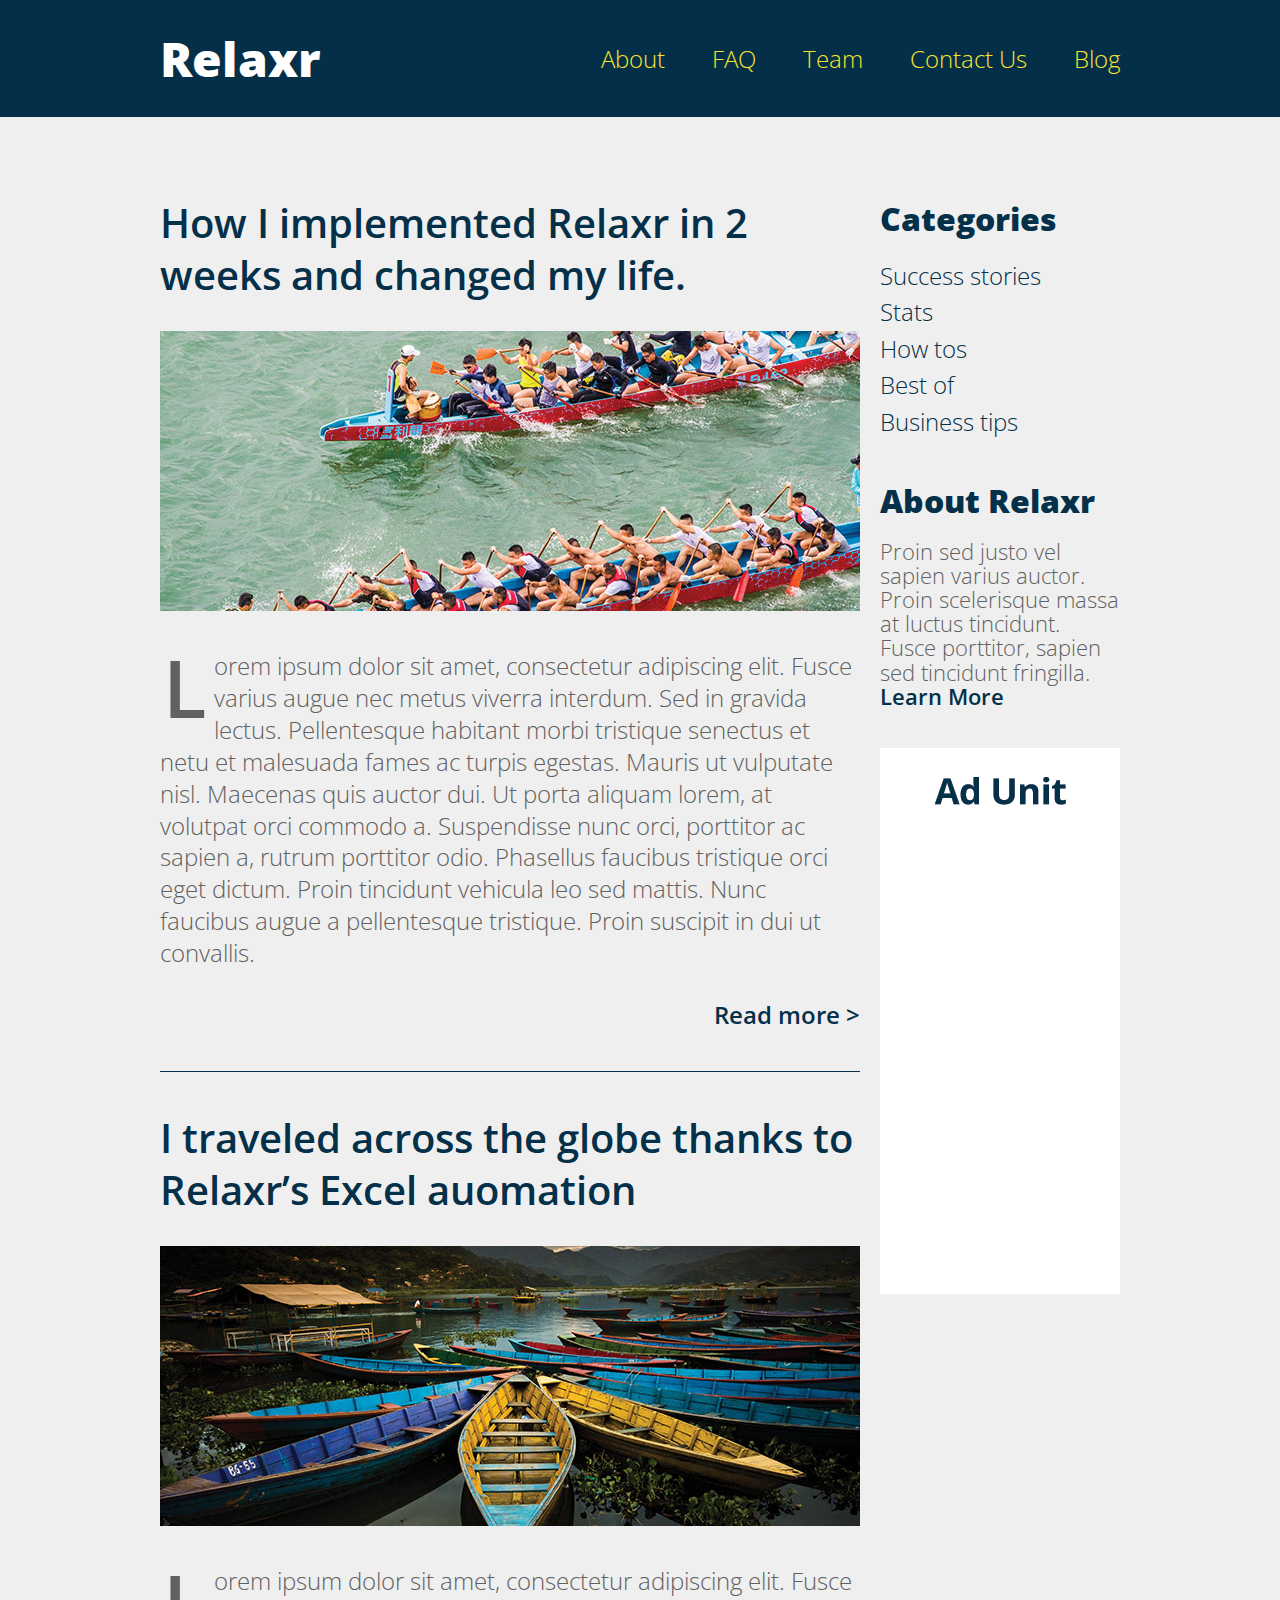
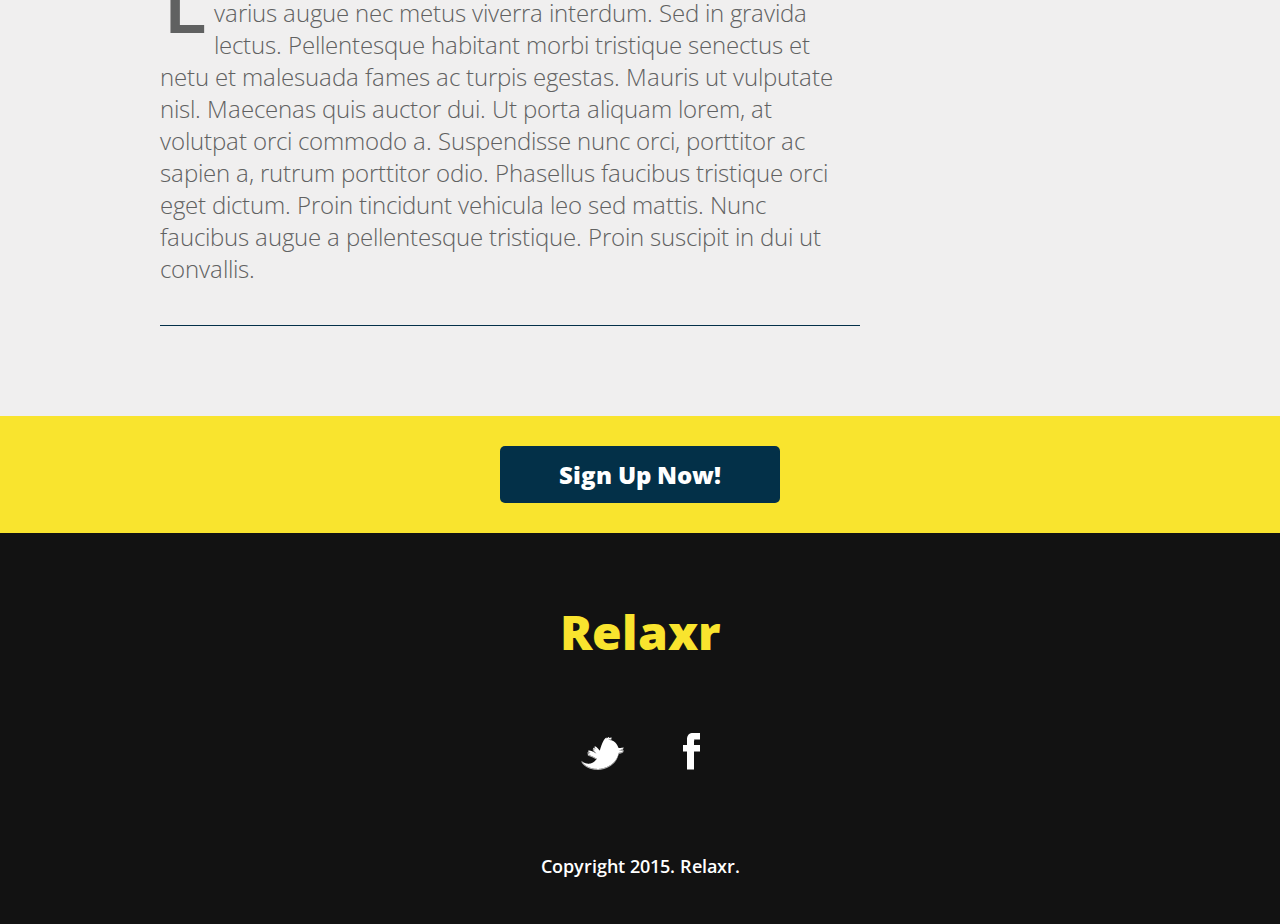
<file: index.html>
<!DOCTYPE html>
<html lang="en">
	<head>
    	<meta charset="utf-8">
    	<meta name="description" content="The perfect personal assistant. Relaxr does your job for you so you can enjoy life as it is meant to be.">

		<title>Weather Background</title>
		<link href='http://fonts.googleapis.com/css?family=Open+Sans:300italic,300,600,800' rel='stylesheet' type='text/css'>

		<!-- external CSS link -->
		<link rel="stylesheet" href="css/reset.css">
		<link rel="stylesheet" href="css/style.css">
	</head>
	<body>
		<header>
			<div class="container">
				<h1 class="logo">Relaxr</h1>
				<nav>
					<ul>
						<li><a href="#">About</a></li>
						<li><a href="#">FAQ</a></li>
						<li><a href="#">Team</a></li>
						<li><a href="#">Contact Us</a></li>
						<li><a href="#">Blog</a></li>
					</ul>
				</nav>
			</div>
		</header>
		<section id="main">
			<div class="container">
				<section id="posts">
					<article class="post">
						<h2><a href="#">How I implemented Relaxr in 2 weeks and changed my life.</a></h2>
						<img src="images/blog_photo1.jpg" alt="Crew Meet">
						<p>Lorem ipsum dolor sit amet, consectetur adipiscing elit. Fusce varius augue nec metus viverra interdum. Sed in gravida lectus. Pellentesque habitant morbi tristique senectus et netu et malesuada fames ac turpis egestas. Mauris ut vulputate nisl.  Maecenas quis auctor dui. Ut porta aliquam lorem, at volutpat orci commodo a. Suspendisse nunc orci, porttitor ac sapien a, rutrum porttitor odio. Phasellus faucibus tristique orci eget dictum. Proin tincidunt vehicula leo sed mattis. Nunc faucibus augue a pellentesque tristique. Proin suscipit in dui ut convallis.</p>

						<p class="readmore"><a href="#">Read more &gt;</a></p>
						<p class="hide" id="show-this-on-click">Maecenas quis auctor dui. Ut porta aliquam lorem, at volutpat orci commodo a. Suspendisse nunc orci, porttitor ac sapien a, rutrum porttitor odio. Phasellus faucibus tristique orci eget dictum. Proin tincidunt vehicula leo sed mattis. Nunc faucibus augue a pellentesque tristique. Proin suscipit in dui ut convallis.</p>
						<p class="readless hide"><a href="#">Read less &gt;</a></p>
					</article>
					<article class="post">
						<h2><a href="#">I traveled across the globe thanks to Relaxr’s Excel auomation</a></h2>
						<img src="images/blog_photo2.jpg" alt="Canoes">
						<p>Lorem ipsum dolor sit amet, consectetur adipiscing elit. Fusce varius augue nec metus viverra interdum. Sed in gravida lectus. Pellentesque habitant morbi tristique senectus et netu et malesuada fames ac turpis egestas. Mauris ut vulputate nisl.  Maecenas quis auctor dui. Ut porta aliquam lorem, at volutpat orci commodo a. Suspendisse nunc orci, porttitor ac sapien a, rutrum porttitor odio. Phasellus faucibus tristique orci eget dictum. Proin tincidunt vehicula leo sed mattis. Nunc faucibus augue a pellentesque tristique. Proin suscipit in dui ut convallis.</p>

					</article>
				</section><!--
			--><aside id="sidebar">
					<h3>Categories</h3>
					<ul>
						<li><a href="#">Success stories</a></li>
						<li><a href="#">Stats</a></li>
						<li><a href="#">How tos</a></li>
						<li><a href="#">Best of</a></li>
						<li><a href="#">Business tips</a></li>
					</ul>
					<h3>About Relaxr</h3>
					<p>Proin sed justo vel sapien varius auctor. Proin scelerisque massa at luctus tincidunt. Fusce porttitor, sapien sed tincidunt fringilla.<br>
					<a href="#" class="learnmore">Learn More</a> <span class="hide" id="learnmoretext">Here is some more text about this fun thing!</p>
					<img src="images/ad-unit.png" alt="Ad Unit">
				</aside>
			</div>
		</section>

		<aside id="bottom-cta">
			<a class="button blue" href="#">Sign Up Now!</a>
		</aside>
		<footer>
			<h4 class="logo">Relaxr</h4>

			<ul>
				<li><a href="#"><img src="images/twitter.png" alt="Twitter logo"></a></li>
				<li><a href="#"><img src="images/facebook.png" alt="Facebook logo"></a></li>
			</ul>

			<p class="copyright">Copyright 2015. Relaxr.</p>
		</footer>

		<script src="http://ajax.googleapis.com/ajax/libs/jquery/2.1.3/jquery.min.js"></script>
		<script type="text/javascript" src="js/script.js"></script>
	</body>
</html>
</file>
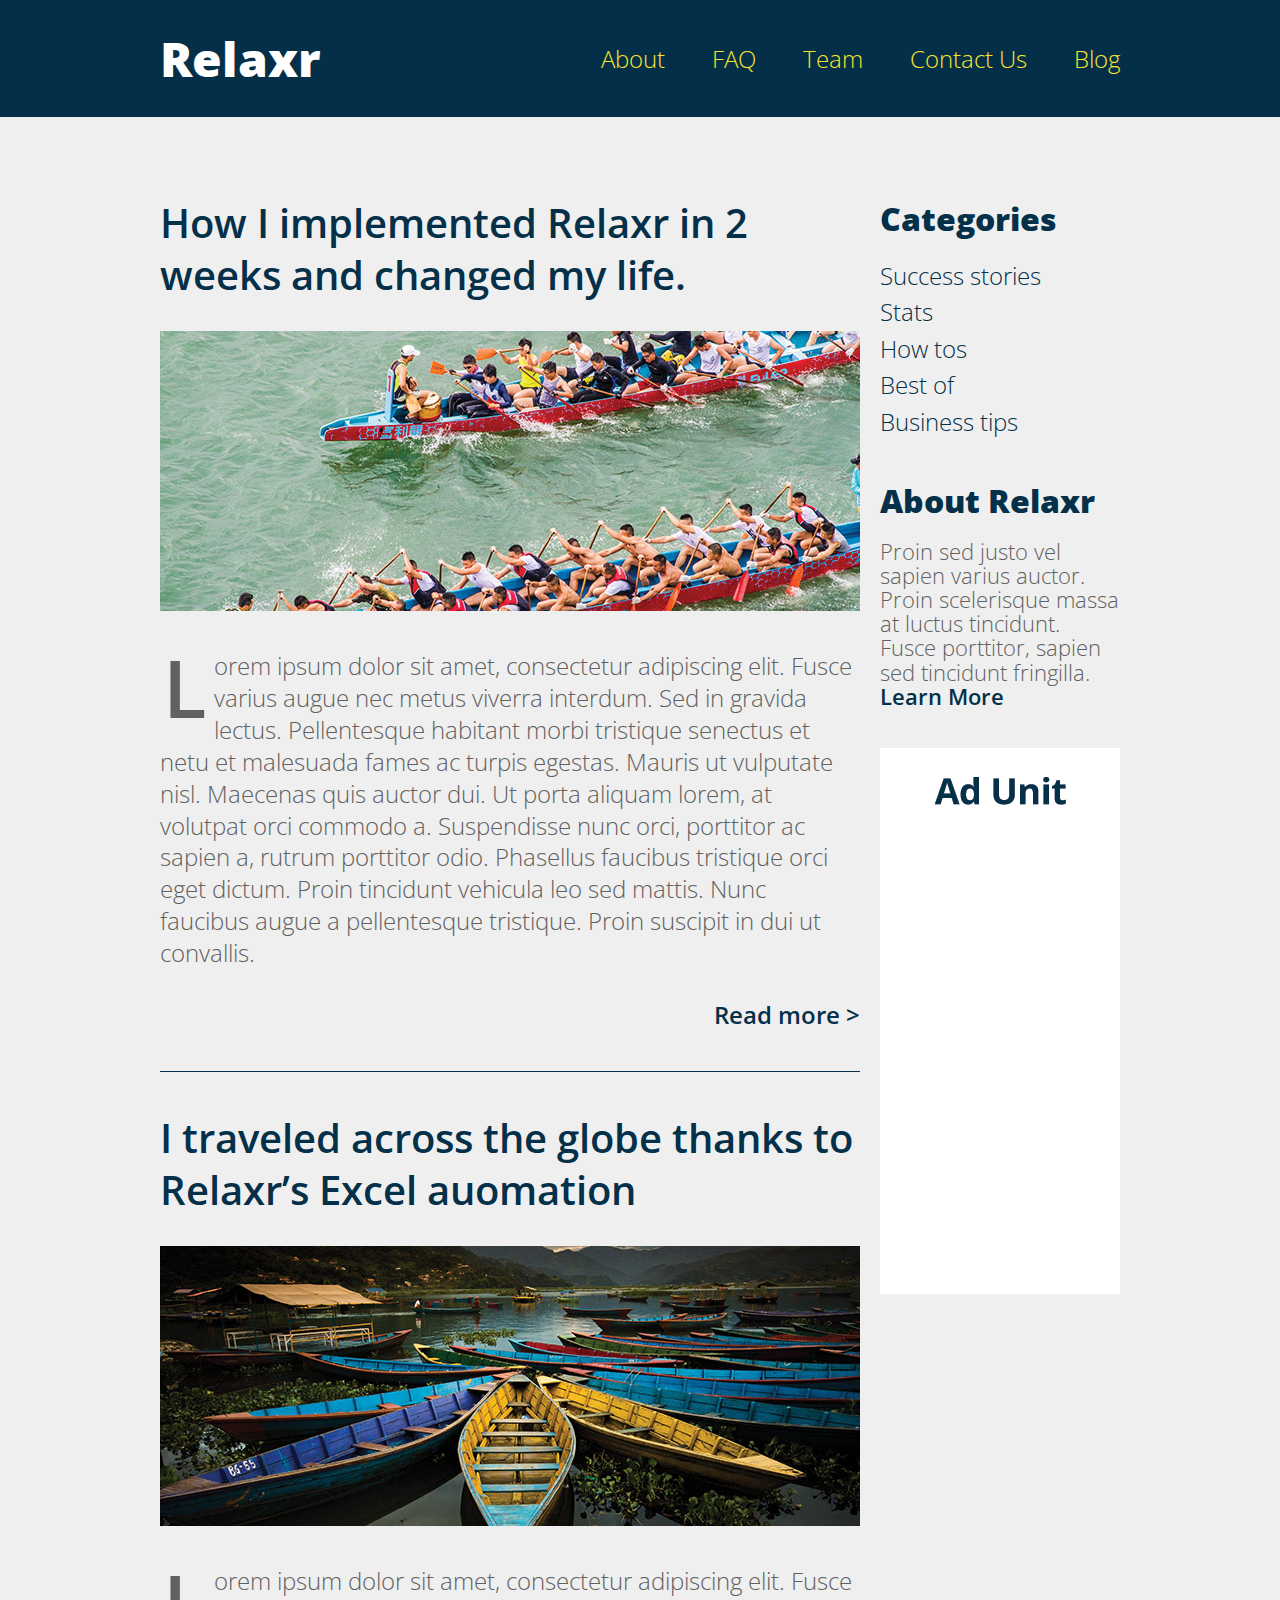
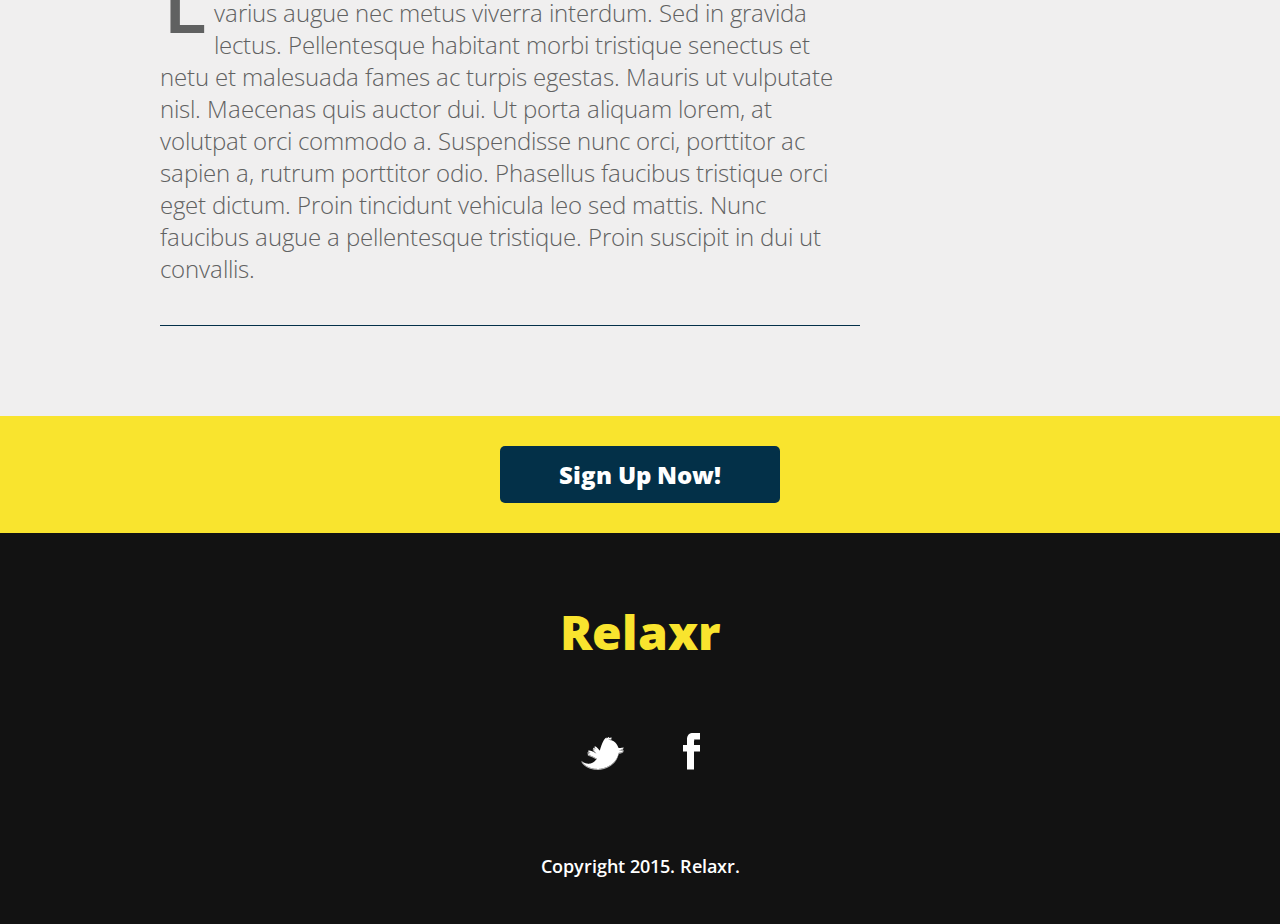
<file: Assignment/index.html>
<!DOCTYPE html>
<html lang="en">
	<head>
    	<meta charset="utf-8">
    	<meta name="description" content="The perfect personal assistant. Relaxr does your job for you so you can enjoy life as it is meant to be.">

		<title>Weather Background</title>
		<link href='http://fonts.googleapis.com/css?family=Open+Sans:300italic,300,600,800' rel='stylesheet' type='text/css'>

		<!-- external CSS link -->
		<link rel="stylesheet" href="css/reset.css">
		<link rel="stylesheet" href="css/style.css">
	</head>
	<body>
		<header>
			<div class="container">
				<h1 class="logo">Relaxr</h1>
				<nav>
					<ul>
						<li><a href="#">About</a></li>
						<li><a href="#">FAQ</a></li>
						<li><a href="#">Team</a></li>
						<li><a href="#">Contact Us</a></li>
						<li><a href="#">Blog</a></li>
					</ul>
				</nav>
			</div>
		</header>
		<section id="main">
			<div class="container">
				<section id="posts">
					<article class="post">
						<h2><a href="#">How I implemented Relaxr in 2 weeks and changed my life.</a></h2>
						<img src="images/blog_photo1.jpg" alt="Crew Meet">
						<p>Lorem ipsum dolor sit amet, consectetur adipiscing elit. Fusce varius augue nec metus viverra interdum. Sed in gravida lectus. Pellentesque habitant morbi tristique senectus et netu et malesuada fames ac turpis egestas. Mauris ut vulputate nisl.  Maecenas quis auctor dui. Ut porta aliquam lorem, at volutpat orci commodo a. Suspendisse nunc orci, porttitor ac sapien a, rutrum porttitor odio. Phasellus faucibus tristique orci eget dictum. Proin tincidunt vehicula leo sed mattis. Nunc faucibus augue a pellentesque tristique. Proin suscipit in dui ut convallis.</p>

						<p class="readmore"><a href="#">Read more &gt;</a></p>
						<p class="hide" id="show-this-on-click">Maecenas quis auctor dui. Ut porta aliquam lorem, at volutpat orci commodo a. Suspendisse nunc orci, porttitor ac sapien a, rutrum porttitor odio. Phasellus faucibus tristique orci eget dictum. Proin tincidunt vehicula leo sed mattis. Nunc faucibus augue a pellentesque tristique. Proin suscipit in dui ut convallis.</p>
						<p class="readless hide"><a href="#">Read less &gt;</a></p>
					</article>
					<article class="post">
						<h2><a href="#">I traveled across the globe thanks to Relaxr’s Excel auomation</a></h2>
						<img src="images/blog_photo2.jpg" alt="Canoes">
						<p>Lorem ipsum dolor sit amet, consectetur adipiscing elit. Fusce varius augue nec metus viverra interdum. Sed in gravida lectus. Pellentesque habitant morbi tristique senectus et netu et malesuada fames ac turpis egestas. Mauris ut vulputate nisl.  Maecenas quis auctor dui. Ut porta aliquam lorem, at volutpat orci commodo a. Suspendisse nunc orci, porttitor ac sapien a, rutrum porttitor odio. Phasellus faucibus tristique orci eget dictum. Proin tincidunt vehicula leo sed mattis. Nunc faucibus augue a pellentesque tristique. Proin suscipit in dui ut convallis.</p>

					</article>
				</section><!--
			--><aside id="sidebar">
					<h3>Categories</h3>
					<ul>
						<li><a href="#">Success stories</a></li>
						<li><a href="#">Stats</a></li>
						<li><a href="#">How tos</a></li>
						<li><a href="#">Best of</a></li>
						<li><a href="#">Business tips</a></li>
					</ul>
					<h3>About Relaxr</h3>
					<p>Proin sed justo vel sapien varius auctor. Proin scelerisque massa at luctus tincidunt. Fusce porttitor, sapien sed tincidunt fringilla.<br>
					<a href="#" class="learnmore">Learn More</a> <span class="hide" id="learnmoretext">Here is some more text about this fun thing!</p>
					<img src="images/ad-unit.png" alt="Ad Unit">
				</aside>
			</div>
		</section>

		<aside id="bottom-cta">
			<a class="button blue" href="#">Sign Up Now!</a>
		</aside>
		<footer>
			<h4 class="logo">Relaxr</h4>

			<ul>
				<li><a href="#"><img src="images/twitter.png" alt="Twitter logo"></a></li>
				<li><a href="#"><img src="images/facebook.png" alt="Facebook logo"></a></li>
			</ul>

			<p class="copyright">Copyright 2015. Relaxr.</p>
		</footer>
		<script src="http://ajax.googleapis.com/ajax/libs/jquery/2.1.3/jquery.min.js"></script>
		<script src="js/app.js"></script>
	</body>
</html>
</file>
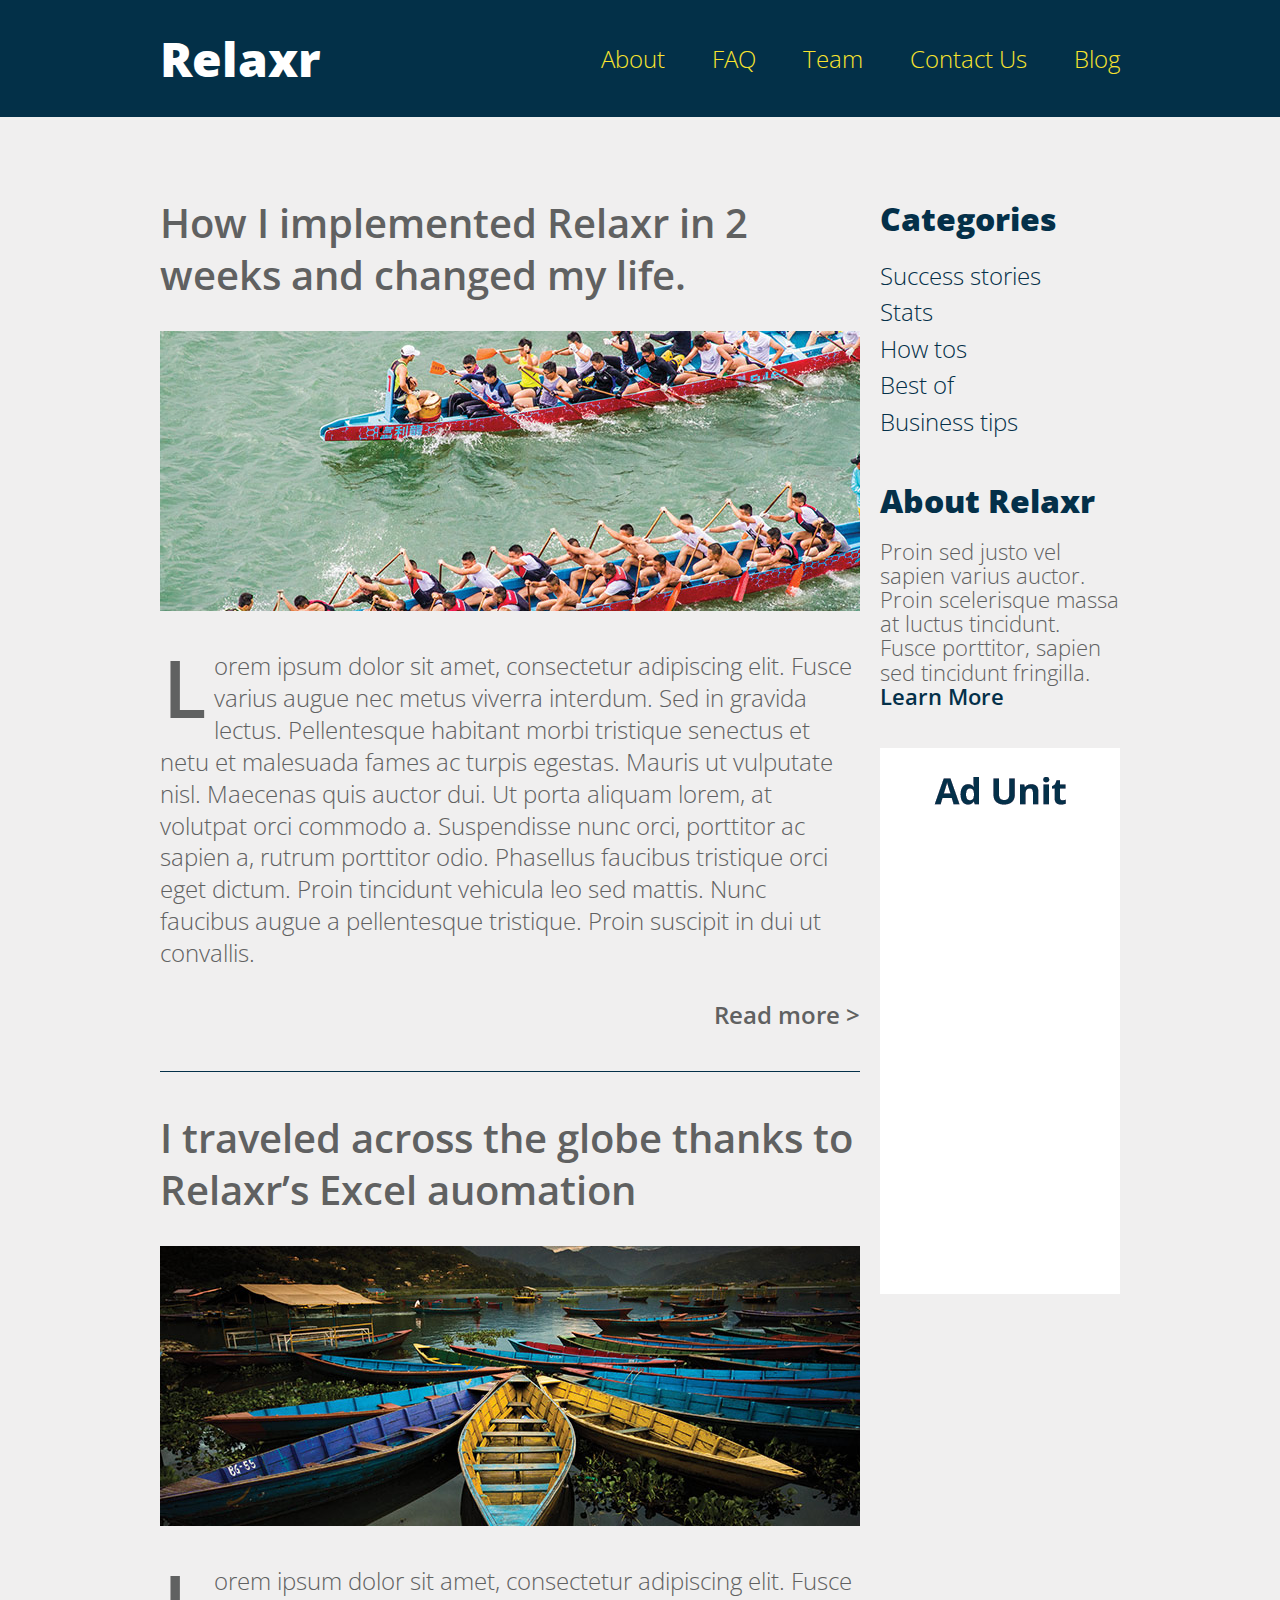
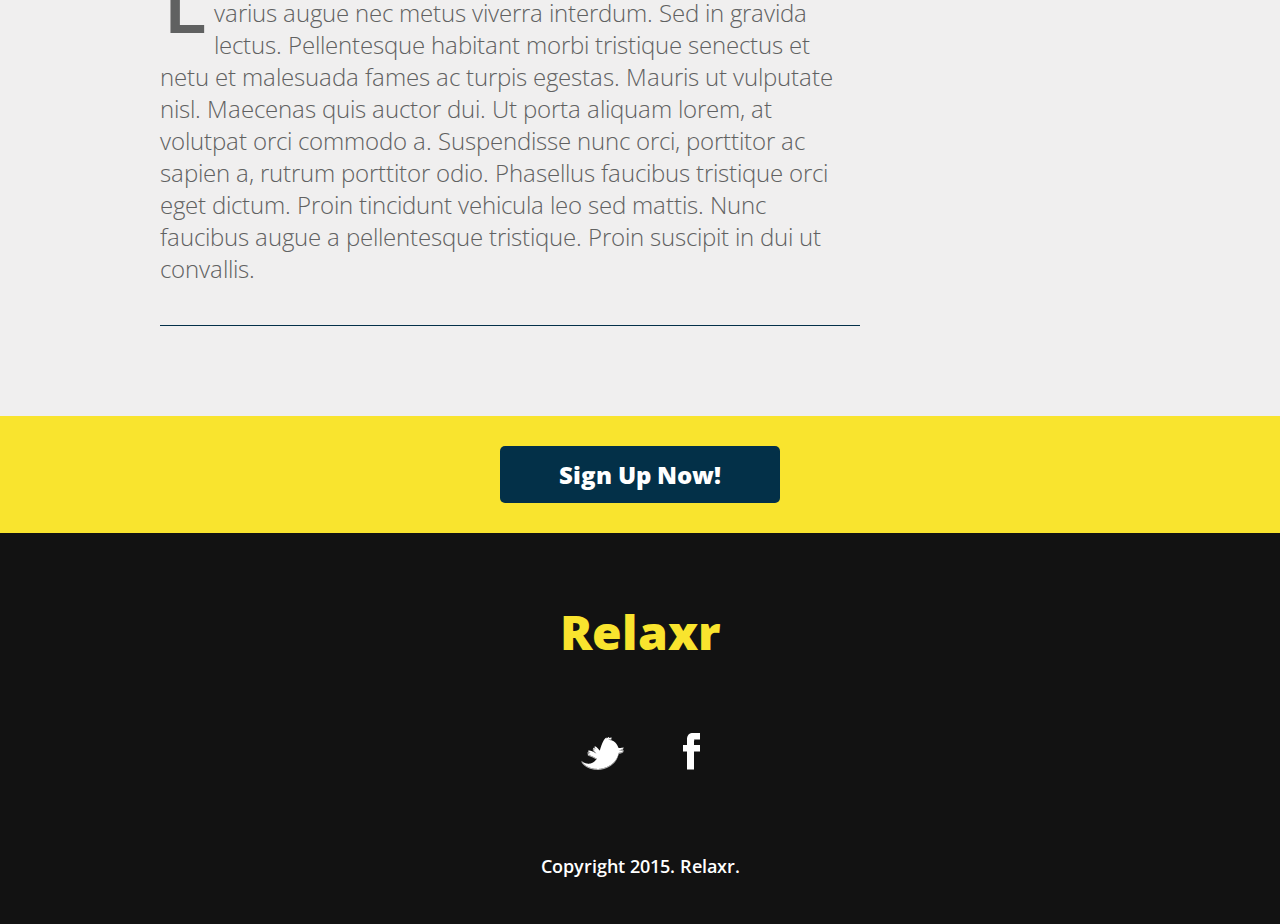
<file: assignment/index.html>
<!DOCTYPE html>
<html lang="en">
	<head>
    	<meta charset="utf-8">
    	<meta name="description" content="The perfect personal assistant. Relaxr does your job for you so you can enjoy life as it is meant to be.">

		<title>Blog: Relaxr</title>
		<link href='http://fonts.googleapis.com/css?family=Open+Sans:300italic,300,600,800' rel='stylesheet' type='text/css'>

		<!-- external CSS link -->
		<link rel="stylesheet" href="css/reset.css">
		<link rel="stylesheet" href="css/style.css">
		<script src="http://ajax.googleapis.com/ajax/libs/jquery/2.1.3/jquery.min.js"></script>
	</head>
	<body>
		<header>
			<div class="container">
				<h1 class="logo">Relaxr</h1>
				<nav>
					<ul>
						<li><a href="#">About</a></li>
						<li><a class="noLink" href="#">FAQ</a></li>
						<li><a class="noLink" href="#">Team</a></li>
						<li><a class="noLink" href="#">Contact Us</a></li>
						<li><a href="index.html">Blog</a></li>
					</ul>
				</nav>
			</div>
		</header>
		<section id="main">
			<div class="container">
				<section id="posts">
					<article class="post">
						<h2 class="noLink">How I implemented Relaxr in 2 weeks and changed my life.</a></h2>
						<img class="noLink" src="images/blog_photo1.jpg" alt="Crew Meet">
						<p>Lorem ipsum dolor sit amet, consectetur adipiscing elit. Fusce varius augue nec metus viverra interdum. Sed in gravida lectus. Pellentesque habitant morbi tristique senectus et netu et malesuada fames ac turpis egestas. Mauris ut vulputate nisl.  Maecenas quis auctor dui. Ut porta aliquam lorem, at volutpat orci commodo a. Suspendisse nunc orci, porttitor ac sapien a, rutrum porttitor odio. Phasellus faucibus tristique orci eget dictum. Proin tincidunt vehicula leo sed mattis. Nunc faucibus augue a pellentesque tristique. Proin suscipit in dui ut convallis.</p>

						<p class="readmore">Read more &gt;</a></p>
						<p class="hide" id="show-this-on-click">Maecenas quis auctor dui. Ut porta aliquam lorem, at volutpat orci commodo a. Suspendisse nunc orci, porttitor ac sapien a, rutrum porttitor odio. Phasellus faucibus tristique orci eget dictum. Proin tincidunt vehicula leo sed mattis. Nunc faucibus augue a pellentesque tristique. Proin suscipit in dui ut convallis.</p>
						<p class="readless hide">Read less &gt;</a></p>
					</article>
					<article class="post">
						<h2 class="noLink">I traveled across the globe thanks to Relaxr’s Excel auomation</a></h2>
						<img class="noLink" src="images/blog_photo2.jpg" alt="Canoes">
						<p>Lorem ipsum dolor sit amet, consectetur adipiscing elit. Fusce varius augue nec metus viverra interdum. Sed in gravida lectus. Pellentesque habitant morbi tristique senectus et netu et malesuada fames ac turpis egestas. Mauris ut vulputate nisl.  Maecenas quis auctor dui. Ut porta aliquam lorem, at volutpat orci commodo a. Suspendisse nunc orci, porttitor ac sapien a, rutrum porttitor odio. Phasellus faucibus tristique orci eget dictum. Proin tincidunt vehicula leo sed mattis. Nunc faucibus augue a pellentesque tristique. Proin suscipit in dui ut convallis.</p>

					</article>
				</section><!--
			--><aside id="sidebar">
					<h3>Categories</h3>
					<ul>
						<li><a class="noLink" href="#">Success stories</a></li>
						<li><a class="noLink" href="#">Stats</a></li>
						<li><a class="noLink" href="#">How tos</a></li>
						<li><a class="noLink" href="#">Best of</a></li>
						<li><a class="noLink" href="#">Business tips</a></li>
					</ul>
					<h3>About Relaxr</h3>
					<p>Proin sed justo vel sapien varius auctor. Proin scelerisque massa at luctus tincidunt. Fusce porttitor, sapien sed tincidunt fringilla.<br>
					<a  class="learnmore">Learn More</a> <span class="hide" id="learnmoretext">Here is some more text about this fun thing!</p>
					<img class="noLink" src="images/ad-unit.png" alt="Ad Unit">
				</aside>
			</div>
		</section>

		<aside id="bottom-cta">
			<a class="button blue noLink" href="#">Sign Up Now!</a>
		</aside>
		<footer>
			<h4 class="logo">Relaxr</h4>

			<ul>
				<li><a href="#"><img src="images/twitter.png" class="noLink" alt="Twitter logo"></a></li>
				<li><a href="#"><img src="images/facebook.png" class="noLink" alt="Facebook logo"></a></li>
			</ul>

			<p class="copyright">Copyright 2015. Relaxr.</p>
		</footer>
		<script src="http://code.jquery.com/jquery-2.1.4.min.js"></script>
		<script src="index.js"></script>
	</body>
</html>
</file>
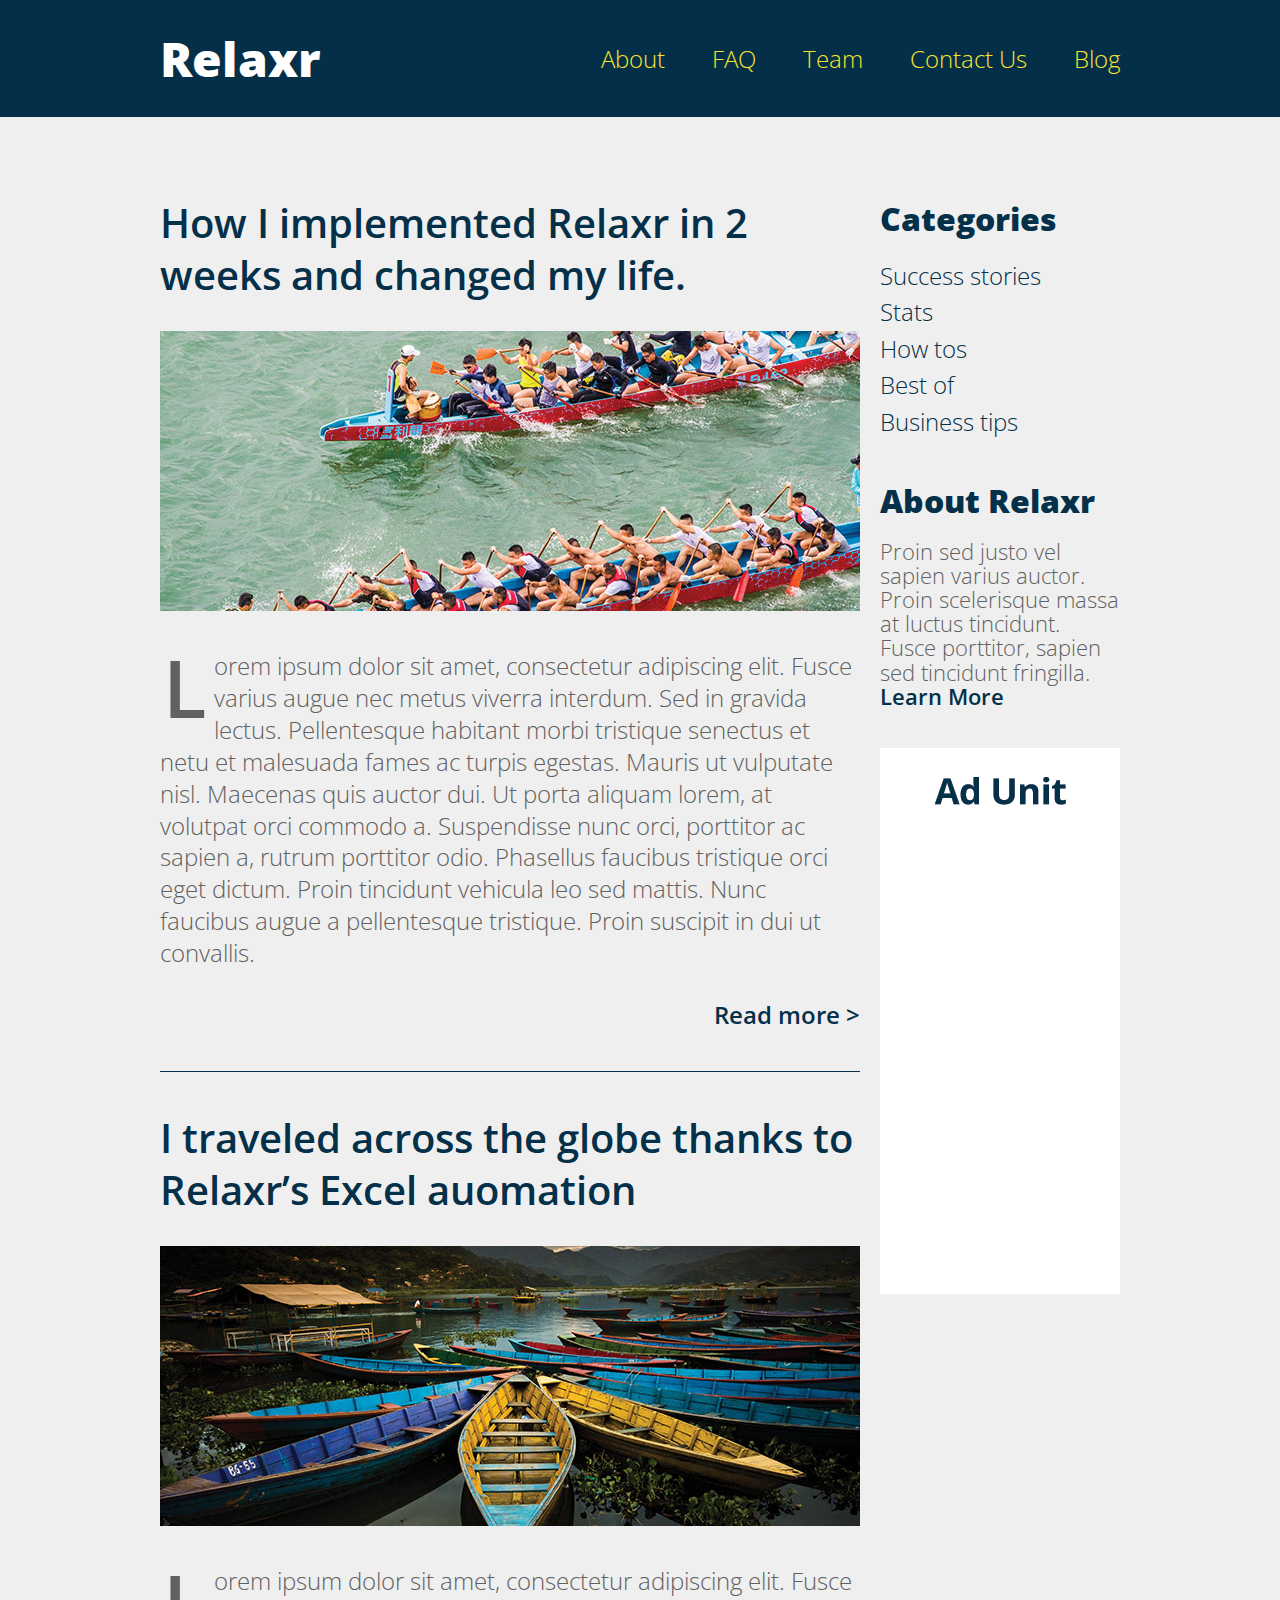
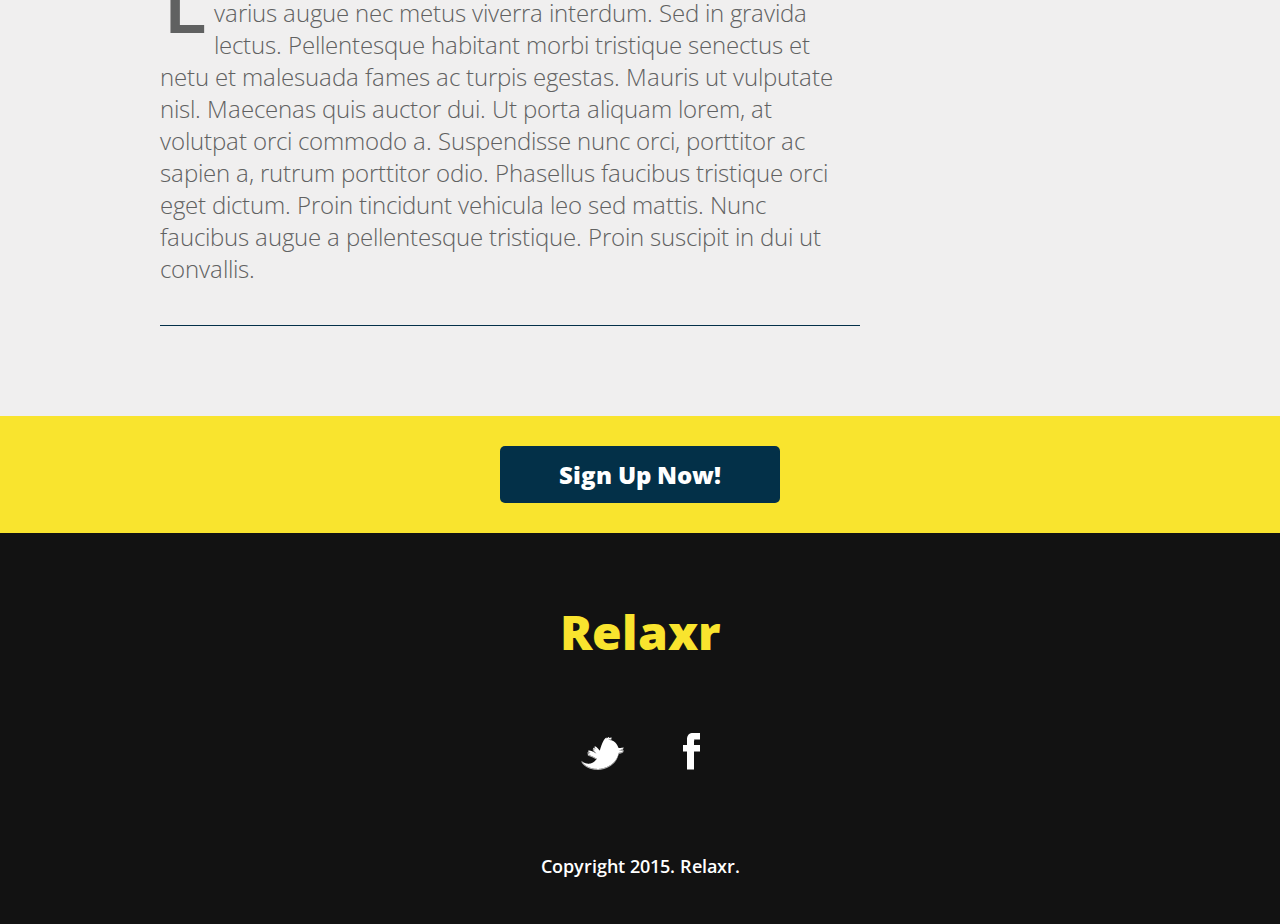
<file: Freya Assignment jQuery/index.html>
<!DOCTYPE html>
<html lang="en">
	<head>
    	<meta charset="utf-8">
    	<meta name="description" content="The perfect personal assistant. Relaxr does your job for you so you can enjoy life as it is meant to be.">

		<title>Weather Background</title>
		<link href='http://fonts.googleapis.com/css?family=Open+Sans:300italic,300,600,800' rel='stylesheet' type='text/css'>

		<!-- external CSS link -->
		<link rel="stylesheet" href="css/reset.css">
		<link rel="stylesheet" href="css/style.css">
		<script src="http://ajax.googleapis.com/ajax/libs/jquery/2.1.3/jquery.min.js"></script>
	</head>
	<body>
		<header>
			<div class="container">
				<h1 class="logo">Relaxr</h1>
				<nav>
					<ul>
						<li><a href="#">About</a></li>
						<li><a href="#">FAQ</a></li>
						<li><a href="#">Team</a></li>
						<li><a href="#">Contact Us</a></li>
						<li><a href="#">Blog</a></li>
					</ul>
				</nav>
			</div>
		</header>
		<section id="main">
			<div class="container">
				<section id="posts">
					<article class="post">
						<h2><a href="#">How I implemented Relaxr in 2 weeks and changed my life.</a></h2>
						<img src="images/blog_photo1.jpg" alt="Crew Meet">
						<p>Lorem ipsum dolor sit amet, consectetur adipiscing elit. Fusce varius augue nec metus viverra interdum. Sed in gravida lectus. Pellentesque habitant morbi tristique senectus et netu et malesuada fames ac turpis egestas. Mauris ut vulputate nisl.  Maecenas quis auctor dui. Ut porta aliquam lorem, at volutpat orci commodo a. Suspendisse nunc orci, porttitor ac sapien a, rutrum porttitor odio. Phasellus faucibus tristique orci eget dictum. Proin tincidunt vehicula leo sed mattis. Nunc faucibus augue a pellentesque tristique. Proin suscipit in dui ut convallis.</p>

						<p class="readmore"><a href="#">Read more &gt;</a></p>
						<p class="hide" id="show-this-on-click">Maecenas quis auctor dui. Ut porta aliquam lorem, at volutpat orci commodo a. Suspendisse nunc orci, porttitor ac sapien a, rutrum porttitor odio. Phasellus faucibus tristique orci eget dictum. Proin tincidunt vehicula leo sed mattis. Nunc faucibus augue a pellentesque tristique. Proin suscipit in dui ut convallis.</p>
						<p class="readless hide"><a href="#">Read less &gt;</a></p>
					</article>
					<article class="post">
						<h2><a href="#">I traveled across the globe thanks to Relaxr’s Excel auomation</a></h2>
						<img src="images/blog_photo2.jpg" alt="Canoes">
						<p>Lorem ipsum dolor sit amet, consectetur adipiscing elit. Fusce varius augue nec metus viverra interdum. Sed in gravida lectus. Pellentesque habitant morbi tristique senectus et netu et malesuada fames ac turpis egestas. Mauris ut vulputate nisl.  Maecenas quis auctor dui. Ut porta aliquam lorem, at volutpat orci commodo a. Suspendisse nunc orci, porttitor ac sapien a, rutrum porttitor odio. Phasellus faucibus tristique orci eget dictum. Proin tincidunt vehicula leo sed mattis. Nunc faucibus augue a pellentesque tristique. Proin suscipit in dui ut convallis.</p>

					</article>
				</section><!--
			--><aside id="sidebar">
					<h3>Categories</h3>
					<ul>
						<li><a href="#">Success stories</a></li>
						<li><a href="#">Stats</a></li>
						<li><a href="#">How tos</a></li>
						<li><a href="#">Best of</a></li>
						<li><a href="#">Business tips</a></li>
					</ul>
					<h3>About Relaxr</h3>
					<p>Proin sed justo vel sapien varius auctor. Proin scelerisque massa at luctus tincidunt. Fusce porttitor, sapien sed tincidunt fringilla.<br>
					<a href="#" class="learnmore">Learn More</a> <span class="hide" id="learnmoretext">Here is some more text about this fun thing!</p>
					<p class="learnless"><a href="#">Learn less &gt;</a></p>
					<img src="images/ad-unit.png" alt="Ad Unit">
				</aside>
			</div>
		</section>

		<aside id="bottom-cta">
			<a class="button blue" href="#">Sign Up Now!</a>
		</aside>
		<footer>
			<h4 class="logo">Relaxr</h4>

			<ul>
				<li><a href="#"><img src="images/twitter.png" alt="Twitter logo"></a></li>
				<li><a href="#"><img src="images/facebook.png" alt="Facebook logo"></a></li>
			</ul>

			<p class="copyright">Copyright 2015. Relaxr.</p>
		</footer>
		<script src="http://code.jquery.com/jquery-2.1.4.min.js"></script>
		<script src="./app.js"></script>

	</body>
</html>
</file>
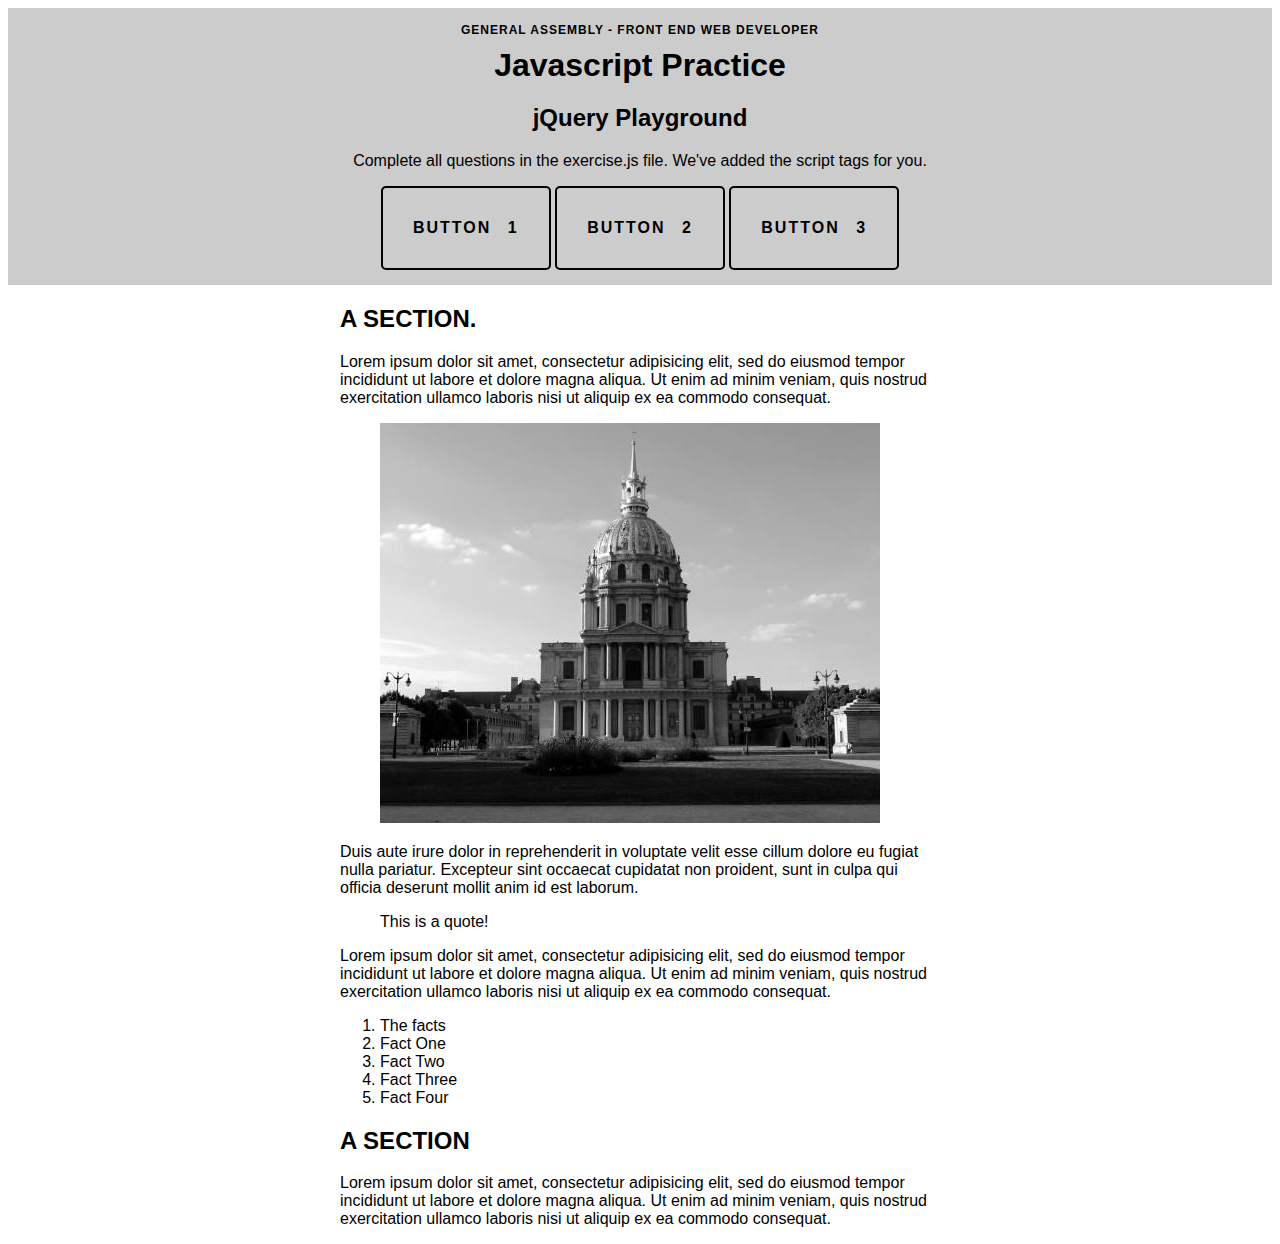
<file: jquery_dom_selector_practice/index.html>
<!doctype html>

<html>
  <head>
    <link rel="stylesheet" href="css/style.css" />
  </head>
  <body>
    
      <header role="banner">
        <h3>General Assembly - Front End Web Developer</h3>
        <h1>Javascript Practice</h1>
        <h2>jQuery Playground</h2>
        <p>
          Complete  all questions in the exercise.js file. We've added the script tags for you.
        </p>
        <div class="actions" id="button1">
          <p>Button 1</p>
        </div>

        <div class="actions" id="button2">
          <p>Button 2</p>
        </div>

        <div class="actions" id="button3">
          <p>Button 3</p>
        </div>
      </header>

      <div class="wrapper">
      <h2>A SECTION. </h2>

      <p> Lorem ipsum dolor sit amet, consectetur adipisicing elit, sed do eiusmod tempor incididunt ut labore et dolore magna aliqua. Ut enim ad minim veniam, quis nostrud exercitation ullamco laboris nisi ut aliquip ex ea commodo consequat.</p>

      <figure>
        <img class="city" src="img/city.jpeg" width="500" height="400" />
      </figure>

      <p>Duis aute irure dolor in reprehenderit in voluptate velit esse cillum dolore eu fugiat nulla pariatur. Excepteur sint occaecat cupidatat non proident, sunt in culpa qui officia deserunt mollit anim id est laborum.
      </p>

      <blockquote>
        This is a quote!
      </blockquote>

      <p>
        Lorem ipsum dolor sit amet, consectetur adipisicing elit, sed do eiusmod tempor incididunt ut labore et dolore magna aliqua. Ut enim ad minim veniam, quis nostrud exercitation ullamco laboris nisi ut aliquip ex ea commodo consequat. 
      </p>

      <ol>
        <li class="title">The facts</li>
        <li>Fact One</li>
        <li>Fact Two</li>
        <li class="falseFact">Fact Three</li>
        <li class="falseFact">Fact Four</li>
      </ol>

      <h2>A SECTION</h2>

      <p>
        Lorem ipsum dolor sit amet, consectetur adipisicing elit, sed do eiusmod tempor incididunt ut labore et dolore magna aliqua. Ut enim ad minim veniam, quis nostrud exercitation ullamco laboris nisi ut aliquip ex ea commodo consequat. 
      </p>
    </div>
    
    <!-- Scripts -->
    <script src="js/jquery.js"></script> <!-- linking to jQuery file -->
    <script src="js/exercise.js"></script> <!-- linking to exercise file -->
    <!-- End Scripts -->
  </body>
</html>
</file>
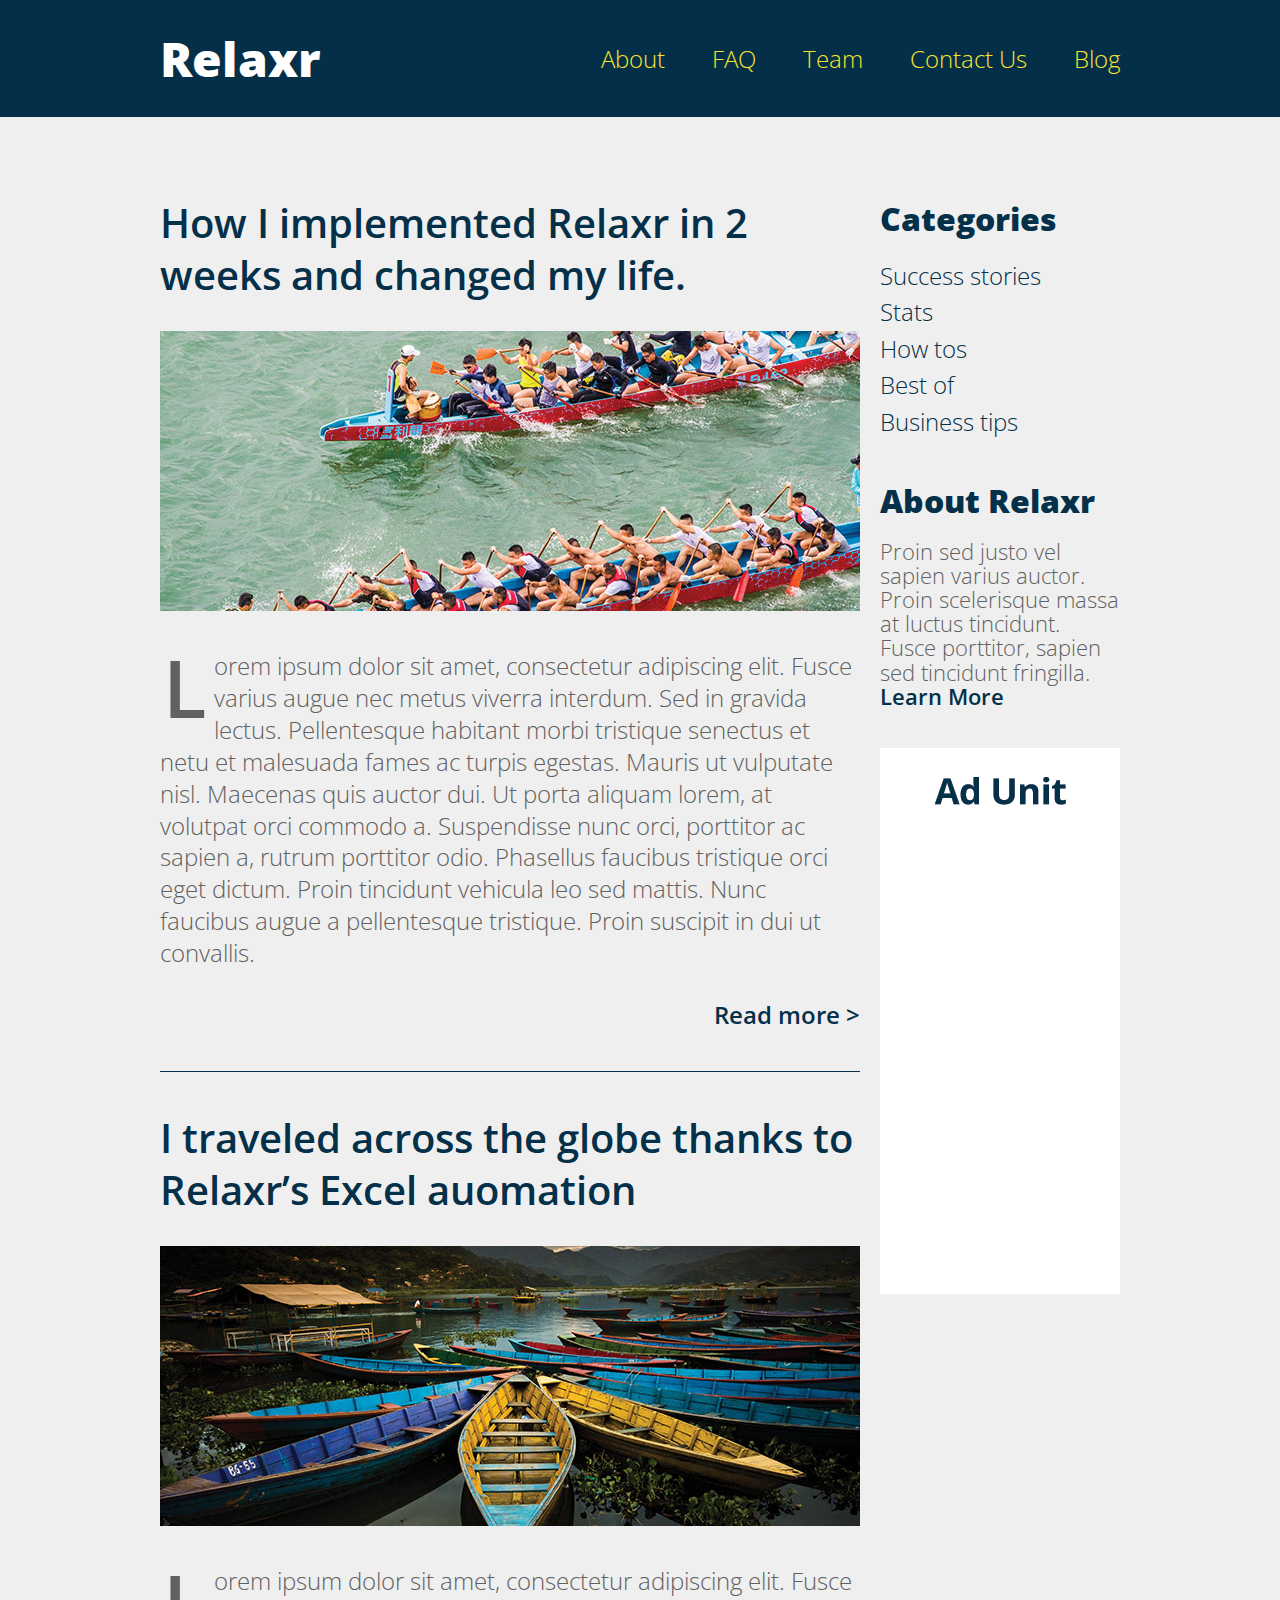
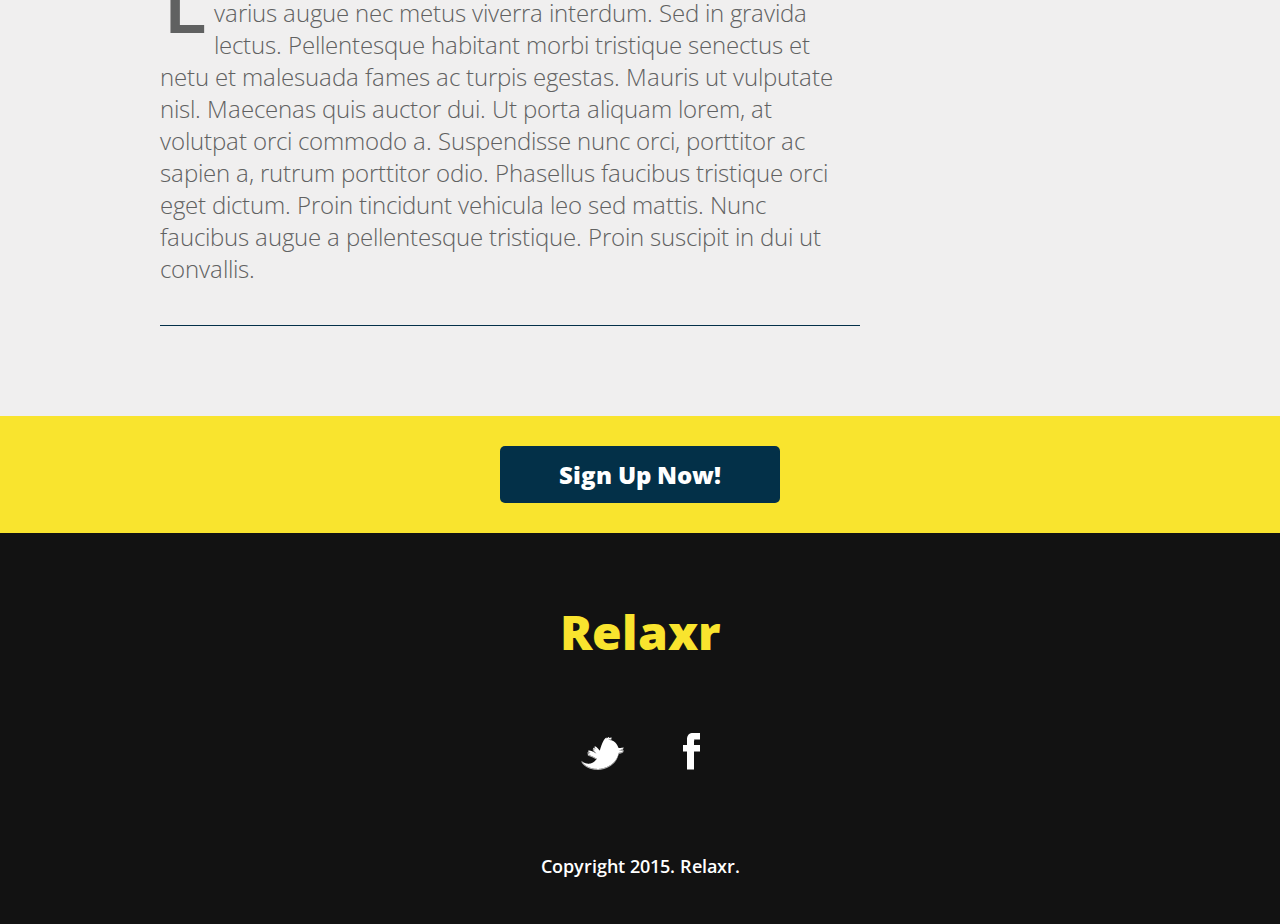
<file: starter_code/index.html>
<!DOCTYPE html>
<html lang="en">
	<head>
    	<meta charset="utf-8">
    	<meta name="description" content="The perfect personal assistant. Relaxr does your job for you so you can enjoy life as it is meant to be.">

		<title>Weather Background</title>
		<link href='http://fonts.googleapis.com/css?family=Open+Sans:300italic,300,600,800' rel='stylesheet' type='text/css'>

		<!-- external CSS link -->
		<link rel="stylesheet" href="css/reset.css">
		<link rel="stylesheet" href="css/style.css">
	</head>
	<body>
		<header>
			<div class="container">
				<h1 class="logo">Relaxr</h1>
				<nav>
					<ul>
						<li><a href="#">About</a></li>
						<li><a href="#">FAQ</a></li>
						<li><a href="#">Team</a></li>
						<li><a href="#">Contact Us</a></li>
						<li><a href="#">Blog</a></li>
					</ul>
				</nav>
			</div>
		</header>
		<section id="main">
			<div class="container">
				<section id="posts">
					<article class="post">
						<h2><a href="#">How I implemented Relaxr in 2 weeks and changed my life.</a></h2>
						<img src="images/blog_photo1.jpg" alt="Crew Meet">
						<p>Lorem ipsum dolor sit amet, consectetur adipiscing elit. Fusce varius augue nec metus viverra interdum. Sed in gravida lectus. Pellentesque habitant morbi tristique senectus et netu et malesuada fames ac turpis egestas. Mauris ut vulputate nisl.  Maecenas quis auctor dui. Ut porta aliquam lorem, at volutpat orci commodo a. Suspendisse nunc orci, porttitor ac sapien a, rutrum porttitor odio. Phasellus faucibus tristique orci eget dictum. Proin tincidunt vehicula leo sed mattis. Nunc faucibus augue a pellentesque tristique. Proin suscipit in dui ut convallis.</p>

						<p class="readmore"><a href="#">Read more &gt;</a></p>
						<p class="hide" id="show-this-on-click">Maecenas quis auctor dui. Ut porta aliquam lorem, at volutpat orci commodo a. Suspendisse nunc orci, porttitor ac sapien a, rutrum porttitor odio. Phasellus faucibus tristique orci eget dictum. Proin tincidunt vehicula leo sed mattis. Nunc faucibus augue a pellentesque tristique. Proin suscipit in dui ut convallis.</p>
						<p class="readless hide"><a href="#">Read less &gt;</a></p>
					</article>
					<article class="post">
						<h2><a href="#">I traveled across the globe thanks to Relaxr’s Excel auomation</a></h2>
						<img src="images/blog_photo2.jpg" alt="Canoes">
						<p>Lorem ipsum dolor sit amet, consectetur adipiscing elit. Fusce varius augue nec metus viverra interdum. Sed in gravida lectus. Pellentesque habitant morbi tristique senectus et netu et malesuada fames ac turpis egestas. Mauris ut vulputate nisl.  Maecenas quis auctor dui. Ut porta aliquam lorem, at volutpat orci commodo a. Suspendisse nunc orci, porttitor ac sapien a, rutrum porttitor odio. Phasellus faucibus tristique orci eget dictum. Proin tincidunt vehicula leo sed mattis. Nunc faucibus augue a pellentesque tristique. Proin suscipit in dui ut convallis.</p>

					</article>
				</section><!--
			--><aside id="sidebar">
					<h3>Categories</h3>
					<ul>
						<li><a href="#">Success stories</a></li>
						<li><a href="#">Stats</a></li>
						<li><a href="#">How tos</a></li>
						<li><a href="#">Best of</a></li>
						<li><a href="#">Business tips</a></li>
					</ul>
					<h3>About Relaxr</h3>
					<p>Proin sed justo vel sapien varius auctor. Proin scelerisque massa at luctus tincidunt. Fusce porttitor, sapien sed tincidunt fringilla.<br>
					<a href="#" class="learnmore">Learn More</a> <span class="hide" id="learnmoretext">Here is some more text about this fun thing!</p>
					<img src="images/ad-unit.png" alt="Ad Unit">
				</aside>
			</div>
		</section>

		<aside id="bottom-cta">
			<a class="button blue" href="#">Sign Up Now!</a>
		</aside>
		<footer>
			<h4 class="logo">Relaxr</h4>

			<ul>
				<li><a href="#"><img src="images/twitter.png" alt="Twitter logo"></a></li>
				<li><a href="#"><img src="images/facebook.png" alt="Facebook logo"></a></li>
			</ul>

			<p class="copyright">Copyright 2015. Relaxr.</p>
		</footer>
	<script src="http://ajax.googleapis.com/ajax/libs/jquery/2.1.3/jquery.min.js"></script>
	<script src="./js/app.js"></script>
	</body>
</html>
</file>
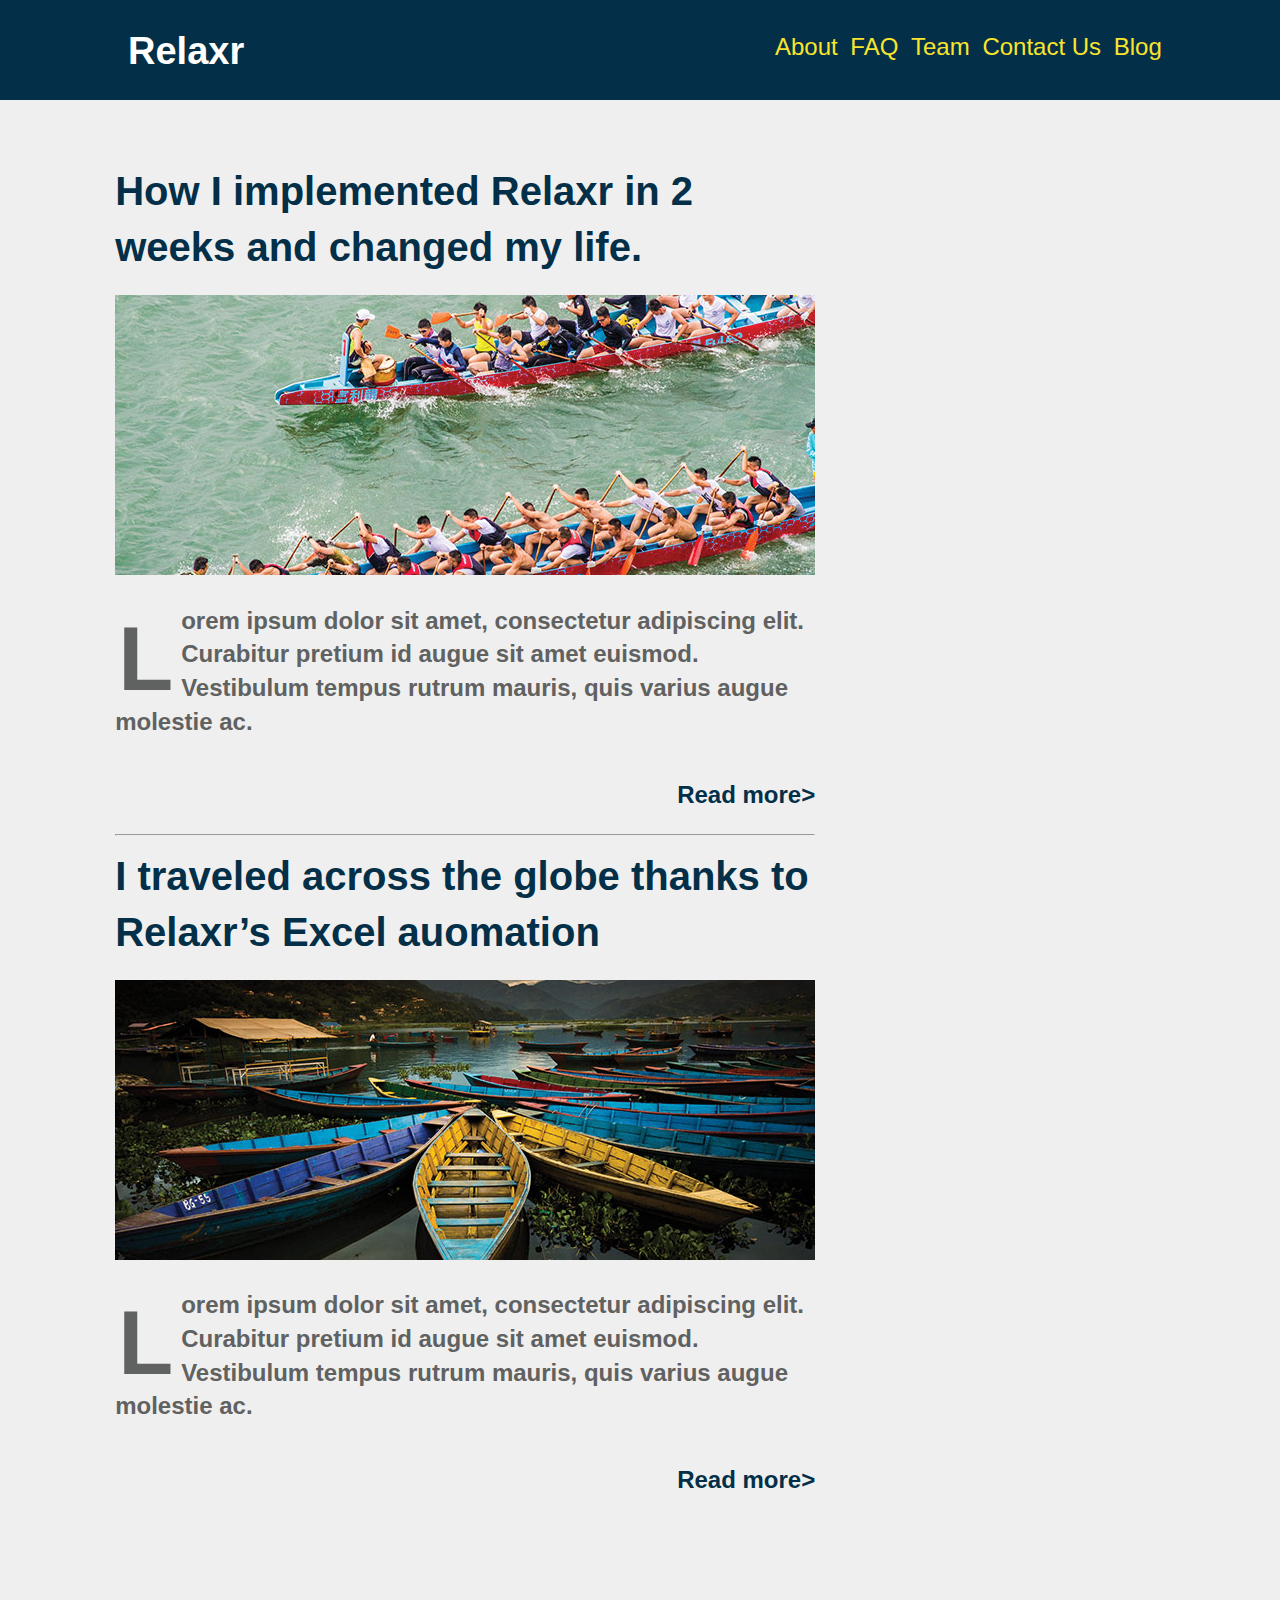
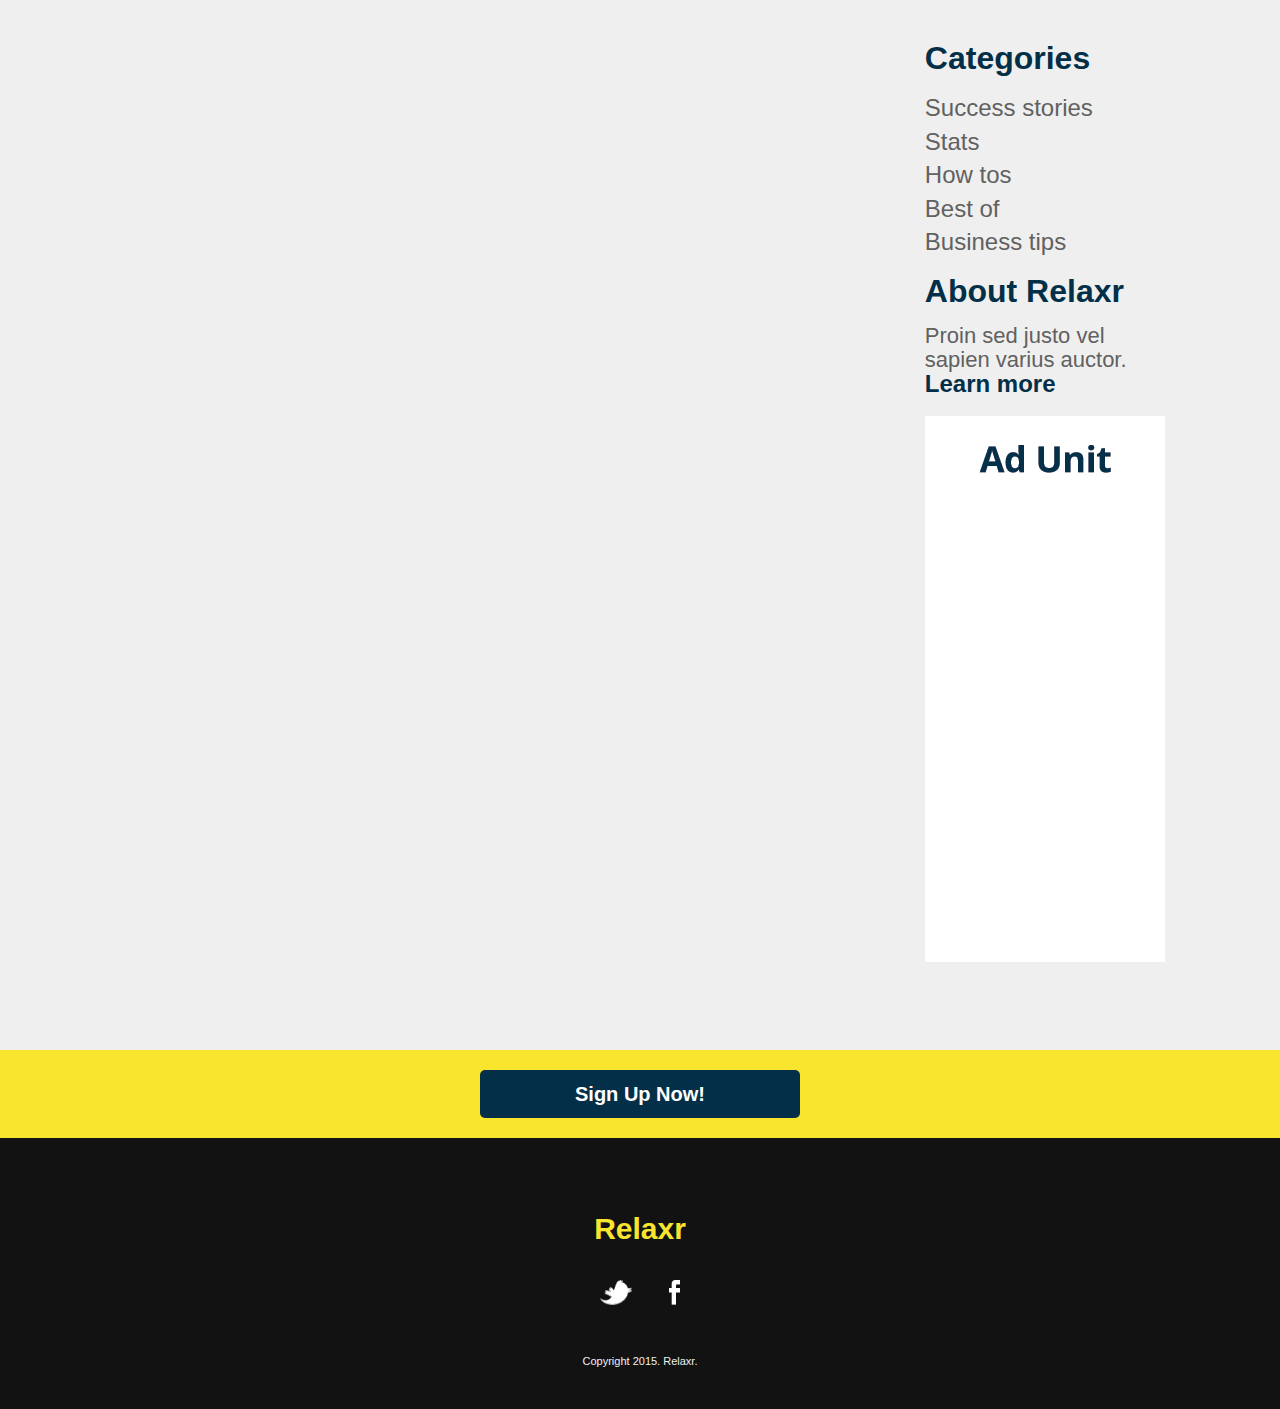
<file: Week 4 Assignment Relaxr Blog/index.html>
<!DOCTYPE html>
<html lang="en">
	<head>
    	<meta charset="utf-8">
    	<meta name="description" content="Relaxr is the perfect personal assistant. Relaxr does your job for you so you can sit back and relax">
    	<meta name="keywords" content="relax, personal assistant, automation, organiser">

		<title>Relaxr</title>

		<!-- external CSS link -->
		<link rel="stylesheet" href="css/reset.css">
		<link rel="stylesheet" href="css/style.css">
		<link rel="stylesheet" type="text/css" href="https://www.google.com/fonts#UsePlace:use/Collection:Open+Sans">
	</head>
	<body>
		<div id="container">
			<header>
				<h1>Relaxr</h1>
				<nav>
					<a href="relaxr_home/index.html">About</a>
					<a href="#">FAQ</a>
					<a href="#">Team</a>
					<a href="#">Contact Us</a>
					<a href="#">Blog</a>
				</nav>
			</header>
			<div class="clearfix"></div>
			<section class="alignleft">	
				<h2>How I implemented Relaxr in 2 weeks and changed my life.</h2>
				<img class="blog" src="./images/blog_photo1.jpg">
				<p class="content"><span>Lorem ipsum dolor sit amet, consectetur adipiscing elit. Curabitur pretium id augue sit amet euismod. Vestibulum tempus rutrum mauris, quis varius augue molestie ac.</span>
				<span class="content-hidden post-1"> Praesent id lacinia sapien. Vivamus efficitur mauris erat, sed gravida orci convallis ac. Praesent accumsan dolor massa. Proin vehicula feugiat lacinia. Nullam vitae sapien vel velit porttitor tempus id ac metus. Nullam varius nunc non cursus placerat. In eget est id eros porttitor efficitur. Mauris malesuada convallis est sed feugiat. Etiam pellentesque feugiat purus, sit amet iaculis nisi mollis sed. Nunc purus turpis, vestibulum nec dolor at, fringilla faucibus odio. Morbi felis massa, mattis eu neque sit amet, ultrices lobortis urna.</span></p>
				<p class="more expand-1">Read more></p>
				<p class="more content-hidden hide-1">Read less></p>
				<hr/>
				<h2>I traveled across the globe thanks to Relaxr’s Excel auomation</h2>
				<img class="blog" src="./images/blog_photo2.jpg">
				<p class="content"><span>Lorem ipsum dolor sit amet, consectetur adipiscing elit. Curabitur pretium id augue sit amet euismod. Vestibulum tempus rutrum mauris, quis varius augue molestie ac.</span><span class="content-hidden post-2"> Praesent id lacinia sapien. Vivamus efficitur mauris erat, sed gravida orci convallis ac. Praesent accumsan dolor massa. Proin vehicula feugiat lacinia. Nullam vitae sapien vel velit porttitor tempus id ac metus. Nullam varius nunc non cursus placerat. In eget est id eros porttitor efficitur. Mauris malesuada convallis est sed feugiat. Etiam pellentesque feugiat purus, sit amet iaculis nisi mollis sed. Nunc purus turpis, vestibulum nec dolor at, fringilla faucibus odio. Morbi felis massa, mattis eu neque sit amet, ultrices lobortis urna.</span></p>
				<p class="more expand-2">Read more></p>
				<p class="more content-hidden hide-2">Read less></p>
			</section>
			<aside class="alignright">
				<h5>Categories</h5>
				<ul>
					<li><a href="#">Success stories</a></li>
					<li><a href="#">Stats</a></li>
					<li><a href="#">How tos</a></li>
					<li><a href="#">Best of</a></li>
					<li><a href="#">Business tips</a></li>
				</ul>
				<h5>About Relaxr</h5>
				<p class="about"><span>Proin sed justo vel sapien varius auctor.</span>
				<span class="content-hidden about-hidden"> Proin scelerisque massa at luctus tincidunt. Fusce porttitor, sapien sed tincidunt fringilla.</p></span>
				<p class="more expand-3">Learn more</p>
				<p class="more content-hidden hide-3">Less</p>
				<a href="#"><img class="blog" src="./images/ad-unit.png"></a>
			</aside>
			<div class="clearfix"></div>
			<footer class="yellowground">
				<div class="button-navy">Sign Up Now!</div>
			</footer>
			<footer>
				<h3>Relaxr</h3>
				<a href="#"><img class="social" src="./images/twitter.png"></a>
				<a href="#"><img class="social" src="./images/facebook.png"></a>
				<h4>Copyright 2015. Relaxr.</h4>
			</footer>
		</div><!-- #container -->
		<script src="http://code.jquery.com/jquery-1.11.3.min.js"></script>
		<script src="app.js"></script>
	</body>
</html>
</file>
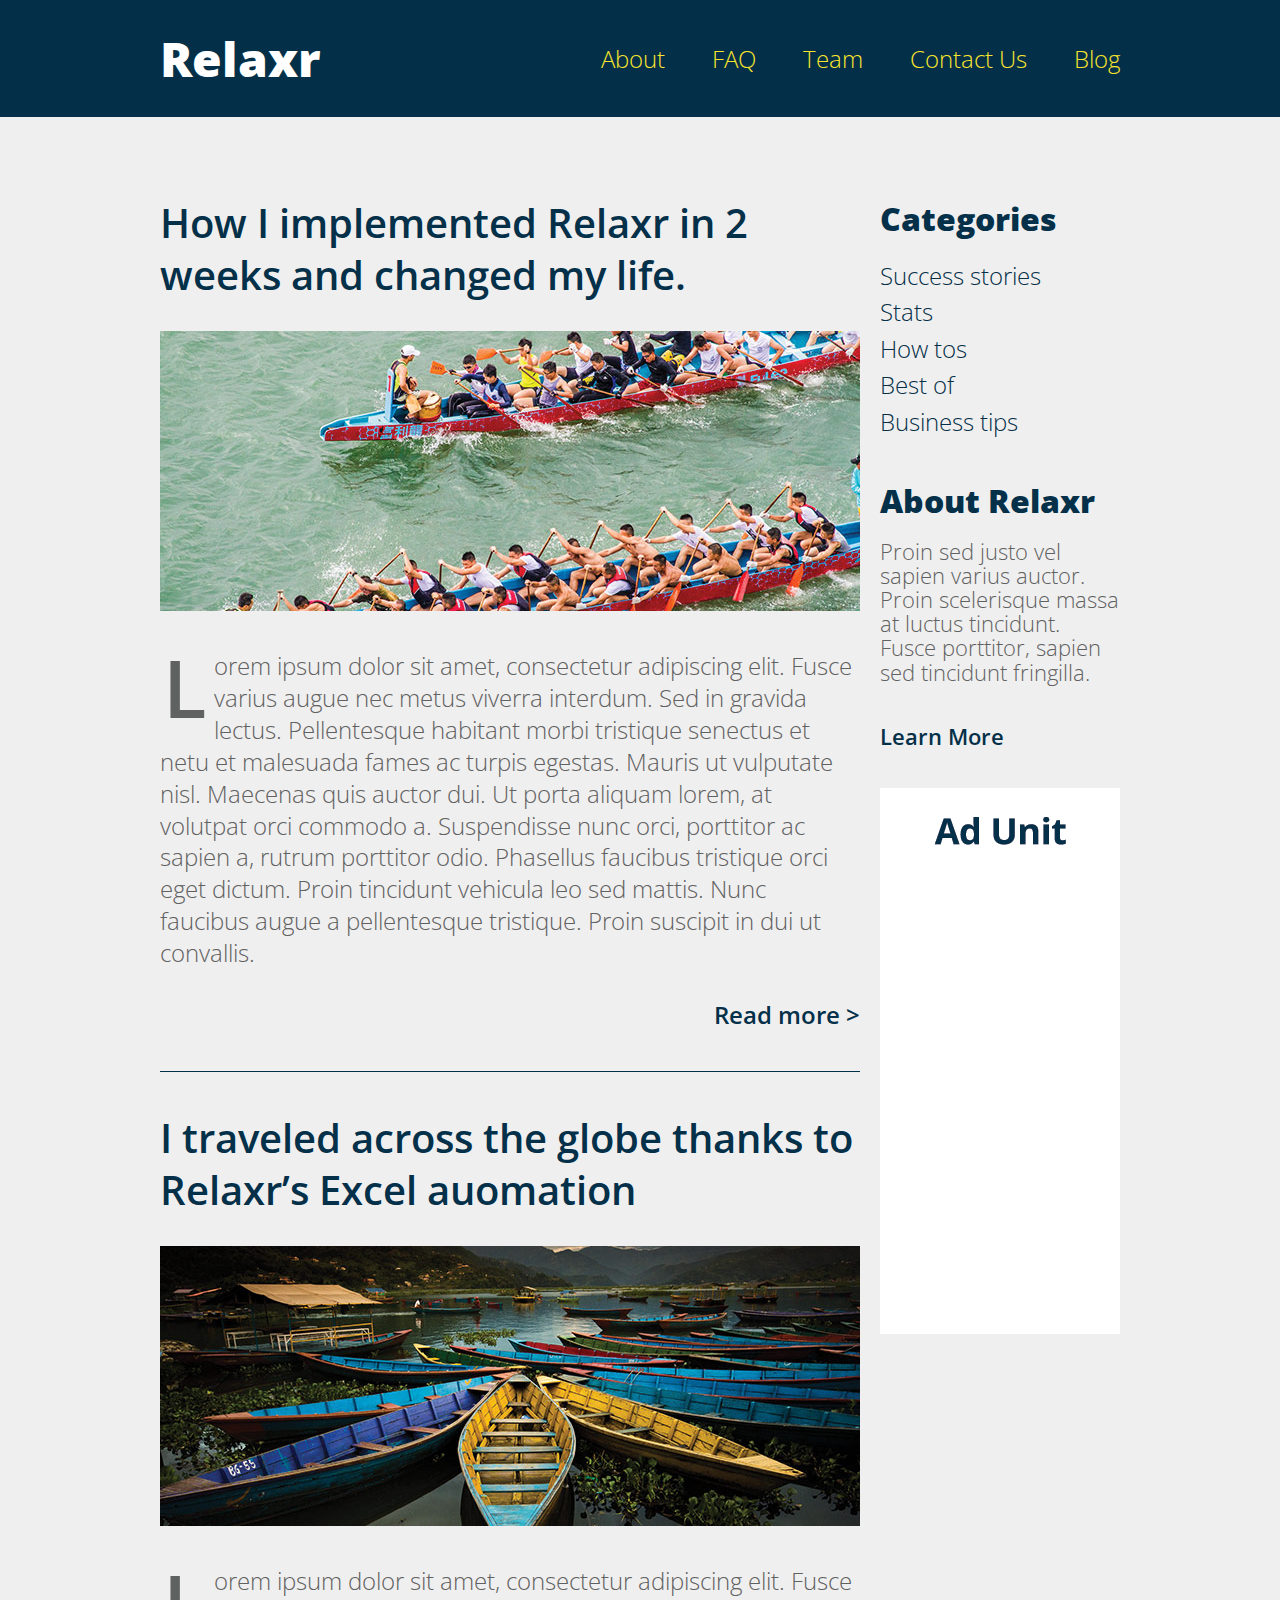
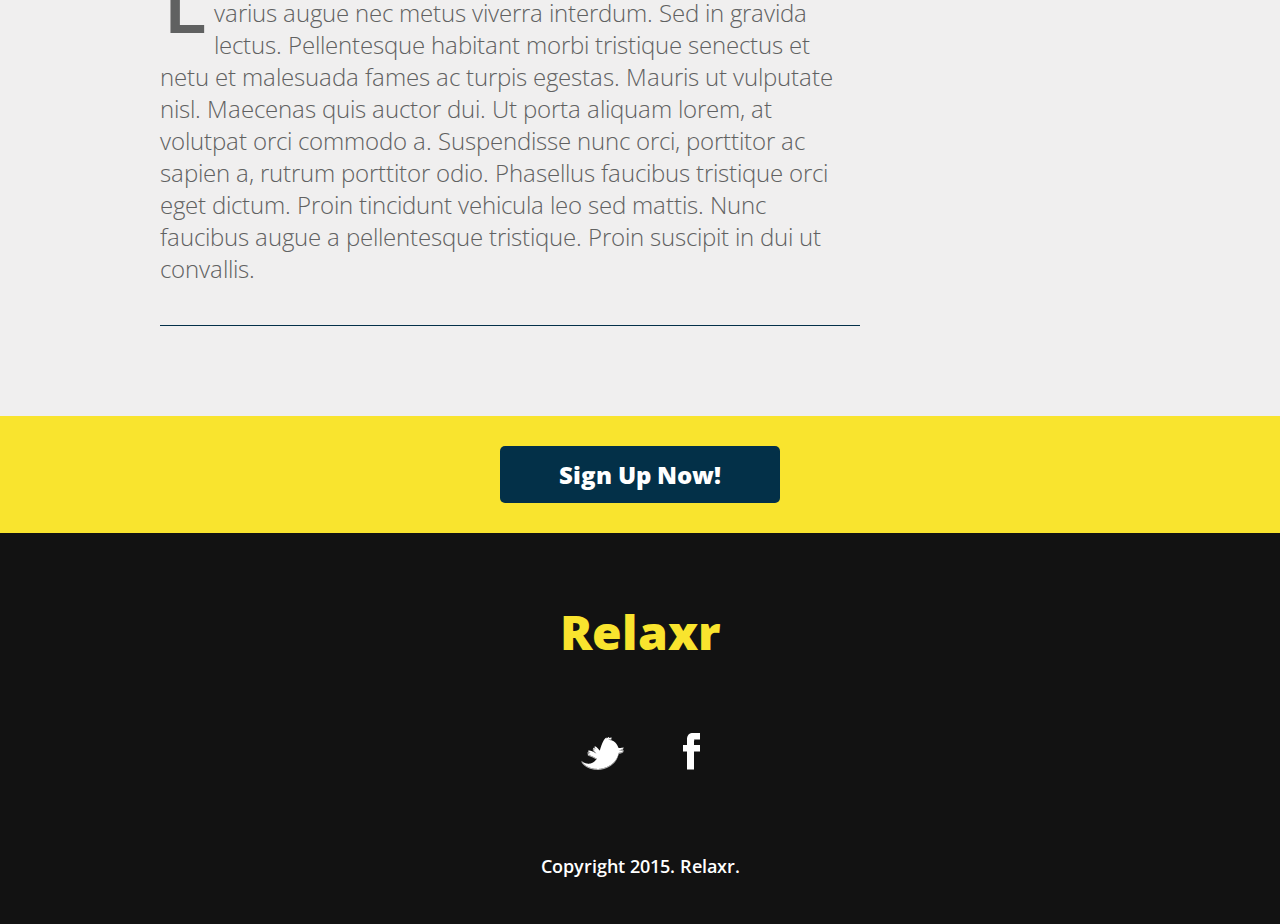
<file: Assignment/starter_code/index.html>
<!DOCTYPE html>
<html lang="en">
	<head>
    	<meta charset="utf-8">
    	<meta name="description" content="The perfect personal assistant. Relaxr does your job for you so you can enjoy life as it is meant to be.">

		<title>Weather Background</title>
		<link href='http://fonts.googleapis.com/css?family=Open+Sans:300italic,300,600,800' rel='stylesheet' type='text/css'>

		<!-- external CSS link -->
		<link rel="stylesheet" href="css/reset.css">
		<link rel="stylesheet" href="css/style.css">
		<script src="http://ajax.googleapis.com/ajax/libs/jquery/2.1.3/jquery.min.js"></script>
		<script src="js/index.js"></script>
	</head>
	<body>
		<header>
			<div class="container">
				<h1 class="logo">Relaxr</h1>
				<nav>
					<ul>
						<li><a href="#">About</a></li>
						<li><a href="#">FAQ</a></li>
						<li><a href="#">Team</a></li>
						<li><a href="#">Contact Us</a></li>
						<li><a href="#">Blog</a></li>
					</ul>
				</nav>
			</div>
		</header>
		<section id="main">
			<div class="container">
				<section id="posts">
					<article class="post">
						<h2><a href="#">How I implemented Relaxr in 2 weeks and changed my life.</a></h2>
						<img src="images/blog_photo1.jpg" alt="Crew Meet">
						<p>Lorem ipsum dolor sit amet, consectetur adipiscing elit. Fusce varius augue nec metus viverra interdum. Sed in gravida lectus. Pellentesque habitant morbi tristique senectus et netu et malesuada fames ac turpis egestas. Mauris ut vulputate nisl.  Maecenas quis auctor dui. Ut porta aliquam lorem, at volutpat orci commodo a. Suspendisse nunc orci, porttitor ac sapien a, rutrum porttitor odio. Phasellus faucibus tristique orci eget dictum. Proin tincidunt vehicula leo sed mattis. Nunc faucibus augue a pellentesque tristique. Proin suscipit in dui ut convallis.</p>

						<p class="readmore" id="readmore"><a id="anchor1" href="#">Read more &gt;</a></p>
						<p class="hide" id="show-this-on-click">Maecenas quis auctor dui. Ut porta aliquam lorem, at volutpat orci commodo a. Suspendisse nunc orci, porttitor ac sapien a, rutrum porttitor odio. Phasellus faucibus tristique orci eget dictum. Proin tincidunt vehicula leo sed mattis. Nunc faucibus augue a pellentesque tristique. Proin suscipit in dui ut convallis.</p>
						<p class="readless hide" id="readless"><a id="anchor2" href="#">Read less &gt;</a></p>
					</article>
					<article class="post">
						<h2><a id="anchor3" href="#">I traveled across the globe thanks to Relaxr’s Excel auomation</a></h2>
						<img src="images/blog_photo2.jpg" alt="Canoes">
						<p>Lorem ipsum dolor sit amet, consectetur adipiscing elit. Fusce varius augue nec metus viverra interdum. Sed in gravida lectus. Pellentesque habitant morbi tristique senectus et netu et malesuada fames ac turpis egestas. Mauris ut vulputate nisl.  Maecenas quis auctor dui. Ut porta aliquam lorem, at volutpat orci commodo a. Suspendisse nunc orci, porttitor ac sapien a, rutrum porttitor odio. Phasellus faucibus tristique orci eget dictum. Proin tincidunt vehicula leo sed mattis. Nunc faucibus augue a pellentesque tristique. Proin suscipit in dui ut convallis.</p>

					</article>
				</section><!--
			--><aside id="sidebar">
					<h3>Categories</h3>
					<ul>
						<li><a href="#">Success stories</a></li>
						<li><a href="#">Stats</a></li>
						<li><a href="#">How tos</a></li>
						<li><a href="#">Best of</a></li>
						<li><a href="#">Business tips</a></li>
					</ul>
					<h3>About Relaxr</h3>
					<p>Proin sed justo vel sapien varius auctor. Proin scelerisque massa at luctus tincidunt. Fusce porttitor, sapien sed tincidunt fringilla.</p>
					<p class="learnmore"><a id="anchor4" href="#">Learn More</a></p>
					<p class="hide" id="learnmoretext">Here is some more text about this fun thing!</p>
					<p class="learnless hide" id="learnless"><a id="anchor5" href="#">Read less &gt;</a></p>
					<img src="images/ad-unit.png" alt="Ad Unit">
				</aside>
			</div>
		</section>

		<aside id="bottom-cta">
			<a class="button blue" href="#">Sign Up Now!</a>
		</aside>
		<footer>
			<h4 class="logo">Relaxr</h4>

			<ul>
				<li><a href="#"><img src="images/twitter.png" alt="Twitter logo"></a></li>
				<li><a href="#"><img src="images/facebook.png" alt="Facebook logo"></a></li>
			</ul>

			<p class="copyright">Copyright 2015. Relaxr.</p>
		</footer>
	</body>
</html>
</file>
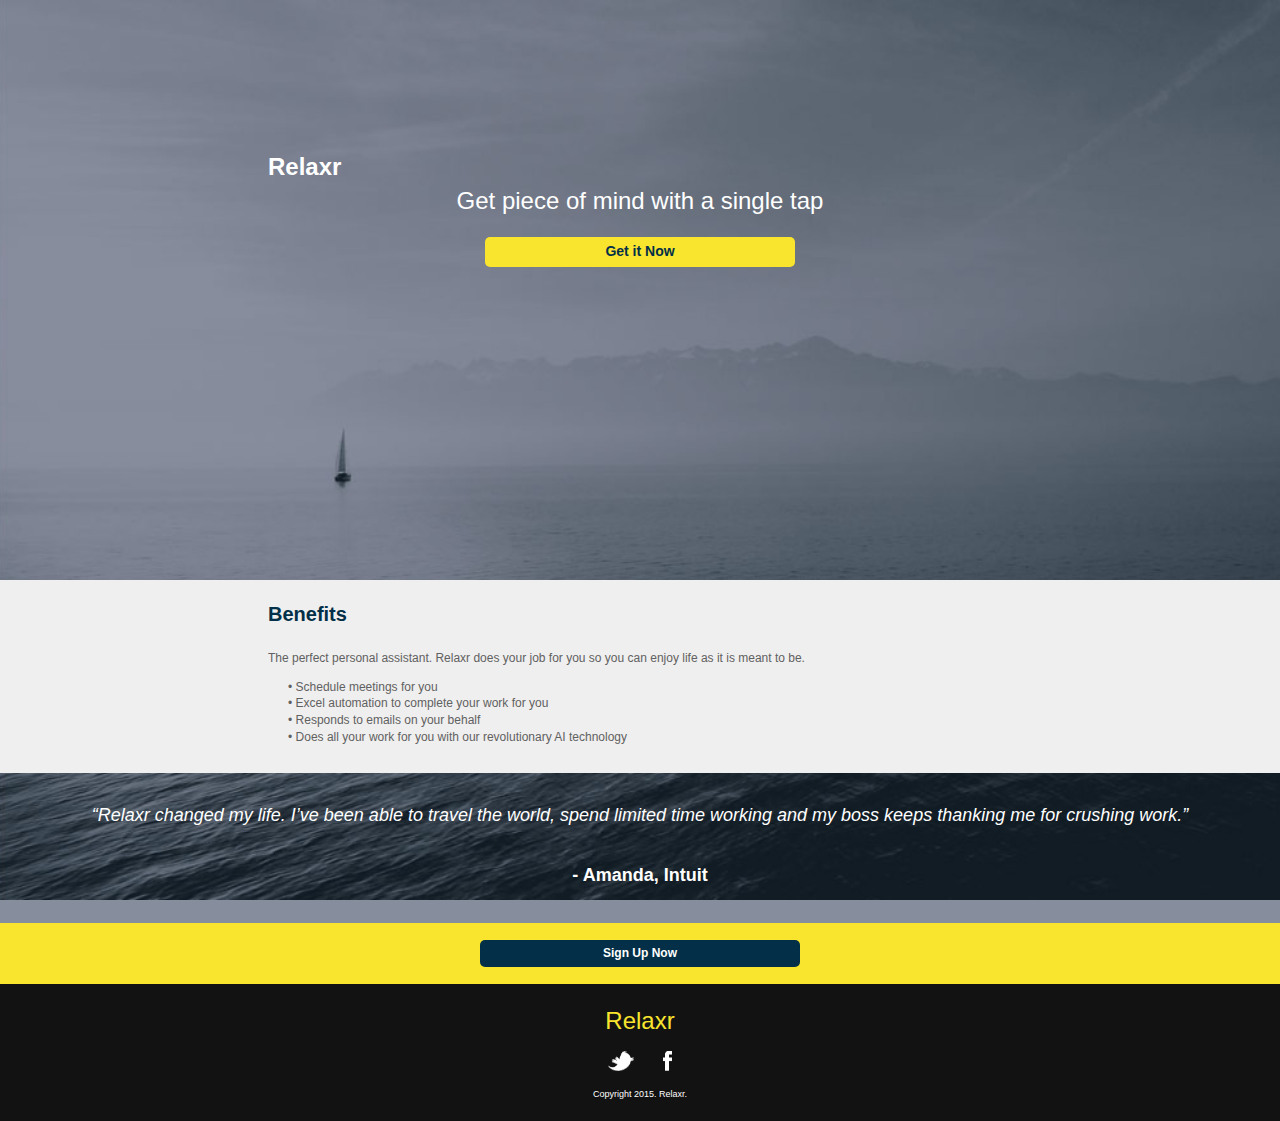
<file: Week 4 Assignment Relaxr Blog/relaxr_home/index.html>
<!DOCTYPE html>
<html lang="en">
	<head>
    	<meta charset="utf-8">
    	<meta name="description" content="Relaxr is the perfect personal assistant. Relaxr does your job for you so you can sit back and relax">
    	<meta name="keywords" content="relax, personal assistant, automation, organiser">

		<title>Relaxr</title>

		<!-- external CSS link -->
		<link rel="stylesheet" href="css/reset.css">
		<link rel="stylesheet" href="css/style.css">
		<link rel="stylesheet" type="text/css" href="https://www.google.com/fonts#UsePlace:use/Collection:Open+Sans">

	</head>
	<body>
		<div id="container">
			<header class="imageground">
				<h1>Relaxr</h1>				
				<h2>Get piece of mind with a single tap</h2>
				<div class="button-yellow">Get it Now</div>
			</header>
			<section class="lightground">
				<h3>Benefits</h3>
				<br/>
				<p>The perfect personal assistant. Relaxr does your job for you so you can enjoy life as it is meant to be.</p>
				<ul>
					<li>• Schedule meetings for you</li>
					<li>• Excel automation to complete your work for you</li>
					<li>• Responds to emails on your behalf</li>
					<li>• Does all your work for you with our revolutionary AI technology</li>
				</ul>
			</section>
			<section class="imageground">
				<blockquote>“Relaxr changed my life. I’ve been able to travel the world, spend limited time working and my boss keeps thanking me for crushing work.”</blockquote></p>
				<p>- Amanda, Intuit</p>
			</section>
			<section class="yellowground">
				<div class="button-navy">Sign Up Now</div>
			</section>
			<footer>
				<h2 class="color-yellow">Relaxr</h2>
				<img src="./images/twitter.png">
				<img src="./images/facebook.png">
				<h4>Copyright 2015. Relaxr.</h4>	
			</footer>
		</div><!-- #container -->
	</body>
</html>
</file>
<file: css/style.css>
/*
Project Name: Blank Template
Client: Your Client
Author: Your Name
Developer @GA in NYC
*/


/******************************************
/* SETUP
/*******************************************/

/* Box Model Hack */
* {
  -moz-box-sizing: border-box; /* Firexfox */
  -webkit-box-sizing: border-box; /* Safari/Chrome/iOS/Android */
  box-sizing: border-box; /* IE */
}

/* Clear fix hack */
.clearfix:after {
  content: ".";
  display: block;
  clear: both;
  visibility: hidden;
  line-height: 0;
  height: 0;
}

.clear {
  clear: both;
}

.alignright {
  float: right;
  padding: 0 0 10px 10px; /* note the padding around a right floated image */
}

.alignleft {
  float: left;
  padding: 0 10px 10px 0; /* note the padding around a left floated image */
}

/******************************************
/* BASE STYLES
/*******************************************/

body {
  color: #043049;
  font-size: 26px;
  line-height: 1.4;
  color: #606161;
  font-family: 'Open Sans', Helvetica, Arial, sans-serif;
  font-weight: 300;
  background: #f0efef;
}
a {
  text-decoration: none;
}


/******************************************
/* LAYOUT
/*******************************************/

/* Center the container */
.container {
  width: 960px;
  margin: 0 auto;
}

.logo {
  font-size: 48px;
  font-weight: 800;
}

header {
  background: #033048;
  padding: 25px 0;
  overflow: hidden;
}
header .logo {
  color: #fff;
  float: left;
}

header nav {
  float: right;
  margin-top: 15px;
}
header nav ul li {
  display: inline-block;
  margin: 0 0 0 40px;
  font-size: 24px;
}
header nav ul li a {
  color: #f9e42e;
}
#main {
  margin-top: 80px;
}
#posts {
  width: 700px;
  display: inline-block;
  margin-right: 20px;
  vertical-align: top;
}
#sidebar {
  width: 240px;
  display: inline-block;
  vertical-align: top;
}
.post {
  border-bottom: 1px solid #043049;
  padding-bottom: 40px;
  margin-bottom: 40px;
}
h2 {
  font-weight: 600;
  font-size: 40px;
  line-height: 1.3;
  margin-bottom: 30px;
}
h2 a {
  color: #043049;
}

.post img {
  margin-bottom: 30px;
}
.post p {
  font-size: 24px;
  line-height: 1.333;
  color: #606161;
}
.post p:first-of-type:first-letter {
  float: left;
  font-size: 80px;
  line-height: 65px;
  padding-top: 4px;
  padding-right: 8px;
  padding-left: 3px;
  font-weight: 600;
}
.readmore, .readless {
  text-align: right;
  margin-top: 30px;
}
.readmore a, .readless a {
  color: #043049;
  font-weight: 600;
}

.button {
  border-radius: 5px;
  font-weight: 800;
  padding: 12px 0;
  width: 280px;
  font-size: 28px;
  text-align: center;
  display: block;
  margin: 0 auto;
}
.yellow {
  background: #f9e42e;
  color: #033048;
}
.blue {
  background: #033048;
  color: #fff;
  font-size: 24px;
}

#sidebar h3 {
  font-size: 32px;
  font-weight: 800;
  margin-bottom: 15px;
  color: #043049;
}
#sidebar ul {
  margin-bottom: 40px;
}
#sidebar ul li a {
  color: #043049;
  font-size: 24px;
}
#sidebar p {
  font-size: 22px;
  line-height: 1.1;
  margin-bottom: 40px;
}
#sidebar p a {
  color: #043049;
  font-weight: 600;
}

#bottom-cta {
  background: #f9e42e;
  padding: 30px;
  text-align: center;
  margin-top: 50px;
}

footer {
  background: #121212;
  padding: 65px 0 45px;
  text-align: center;
}
footer .logo {
  color: #f9e42e;
  margin-bottom: 68px;
}
footer ul li {
  display: inline-block;
  list-style: none;
  margin: 0 26px 75px;
}
footer p {
  font-size: 18px;
  color: #fff;
  font-weight: 600;
}
.hide {
  display: none;
}

/******************************************
/* ADDITIONAL STYLES
/*******************************************/
</file>
<file: Assignment/css/style.css>
/*
Project Name: Blank Template
Client: Your Client
Author: Your Name
Developer @GA in NYC
*/


/******************************************
/* SETUP
/*******************************************/

/* Box Model Hack */
* {
  -moz-box-sizing: border-box; /* Firexfox */
  -webkit-box-sizing: border-box; /* Safari/Chrome/iOS/Android */
  box-sizing: border-box; /* IE */
}

/* Clear fix hack */
.clearfix:after {
  content: ".";
  display: block;
  clear: both;
  visibility: hidden;
  line-height: 0;
  height: 0;
}

.clear {
  clear: both;
}

.alignright {
  float: right;
  padding: 0 0 10px 10px; /* note the padding around a right floated image */
}

.alignleft {
  float: left;
  padding: 0 10px 10px 0; /* note the padding around a left floated image */
}

/******************************************
/* BASE STYLES
/*******************************************/

body {
  color: #043049;
  font-size: 26px;
  line-height: 1.4;
  color: #606161;
  font-family: 'Open Sans', Helvetica, Arial, sans-serif;
  font-weight: 300;
  background: #f0efef;
}
a {
  text-decoration: none;
}


/******************************************
/* LAYOUT
/*******************************************/

/* Center the container */
.container {
  width: 960px;
  margin: 0 auto;
}

.logo {
  font-size: 48px;
  font-weight: 800;
}

header {
  background: #033048;
  padding: 25px 0;
  overflow: hidden;
}
header .logo {
  color: #fff;
  float: left;
}

header nav {
  float: right;
  margin-top: 15px;
}
header nav ul li {
  display: inline-block;
  margin: 0 0 0 40px;
  font-size: 24px;
}
header nav ul li a {
  color: #f9e42e;
}
#main {
  margin-top: 80px;
}
#posts {
  width: 700px;
  display: inline-block;
  margin-right: 20px;
  vertical-align: top;
}
#sidebar {
  width: 240px;
  display: inline-block;
  vertical-align: top;
}
.post {
  border-bottom: 1px solid #043049;
  padding-bottom: 40px;
  margin-bottom: 40px;
}
h2 {
  font-weight: 600;
  font-size: 40px;
  line-height: 1.3;
  margin-bottom: 30px;
}
h2 a {
  color: #043049;
}

.post img {
  margin-bottom: 30px;
}
.post p {
  font-size: 24px;
  line-height: 1.333;
  color: #606161;
}
.post p:first-of-type:first-letter {
  float: left;
  font-size: 80px;
  line-height: 65px;
  padding-top: 4px;
  padding-right: 8px;
  padding-left: 3px;
  font-weight: 600;
}
.readmore, .readless {
  text-align: right;
  margin-top: 30px;
}
.readmore a, .readless a {
  color: #043049;
  font-weight: 600;
}

.button {
  border-radius: 5px;
  font-weight: 800;
  padding: 12px 0;
  width: 280px;
  font-size: 28px;
  text-align: center;
  display: block;
  margin: 0 auto;
}
.yellow {
  background: #f9e42e;
  color: #033048;
}
.blue {
  background: #033048;
  color: #fff;
  font-size: 24px;
}

#sidebar h3 {
  font-size: 32px;
  font-weight: 800;
  margin-bottom: 15px;
  color: #043049;
}
#sidebar ul {
  margin-bottom: 40px;
}
#sidebar ul li a {
  color: #043049;
  font-size: 24px;
}
#sidebar p {
  font-size: 22px;
  line-height: 1.1;
  margin-bottom: 40px;
}
#sidebar p a {
  color: #043049;
  font-weight: 600;
}

#bottom-cta {
  background: #f9e42e;
  padding: 30px;
  text-align: center;
  margin-top: 50px;
}

footer {
  background: #121212;
  padding: 65px 0 45px;
  text-align: center;
}
footer .logo {
  color: #f9e42e;
  margin-bottom: 68px;
}
footer ul li {
  display: inline-block;
  list-style: none;
  margin: 0 26px 75px;
}
footer p {
  font-size: 18px;
  color: #fff;
  font-weight: 600;
}
.hide {
  display: none;
}

/******************************************
/* ADDITIONAL STYLES
/*******************************************/
</file>
<file: assignment/css/style.css>
/*
Project Name: Blank Template
Client: Your Client
Author: Your Name
Developer @GA in NYC
*/


/******************************************
/* SETUP
/*******************************************/

/* Box Model Hack */
* {
  -moz-box-sizing: border-box; /* Firexfox */
  -webkit-box-sizing: border-box; /* Safari/Chrome/iOS/Android */
  box-sizing: border-box; /* IE */
}

/* Clear fix hack */
.clearfix:after {
  content: ".";
  display: block;
  clear: both;
  visibility: hidden;
  line-height: 0;
  height: 0;
}

.clear {
  clear: both;
}

.alignright {
  float: right;
  padding: 0 0 10px 10px; /* note the padding around a right floated image */
}

.alignleft {
  float: left;
  padding: 0 10px 10px 0; /* note the padding around a left floated image */
}

/******************************************
/* BASE STYLES
/*******************************************/

body {
  color: #043049;
  font-size: 26px;
  line-height: 1.4;
  color: #606161;
  font-family: 'Open Sans', Helvetica, Arial, sans-serif;
  font-weight: 300;
  background: #f0efef;
}
a {
  text-decoration: none;
}

a:hover {
  text-decoration: underline;
}

/******************************************
/* LAYOUT
/*******************************************/

/* Center the container */
.container {
  width: 960px;
  margin: 0 auto;
}

.logo {
  font-size: 48px;
  font-weight: 800;
}

header {
  background: #033048;
  padding: 25px 0;
  overflow: hidden;
}
header .logo {
  color: #fff;
  float: left;
}

header nav {
  float: right;
  margin-top: 15px;
}
header nav ul li {
  display: inline-block;
  margin: 0 0 0 40px;
  font-size: 24px;
}
header nav ul li a {
  color: #f9e42e;
}
#main {
  margin-top: 80px;
}
#posts {
  width: 700px;
  display: inline-block;
  margin-right: 20px;
  vertical-align: top;
}
#sidebar {
  width: 240px;
  display: inline-block;
  vertical-align: top;
}
.post {
  border-bottom: 1px solid #043049;
  padding-bottom: 40px;
  margin-bottom: 40px;
}
h2 {
  font-weight: 600;
  font-size: 40px;
  line-height: 1.3;
  margin-bottom: 30px;
}
h2:hover {
  text-decoration: underline;
  color: #043049;
}

img {
  cursor:pointer;
}

.post img {
  margin-bottom: 30px;
}
.post p {
  font-size: 24px;
  line-height: 1.333;
  color: #606161;
}
.post p:first-of-type:first-letter {
  float: left;
  font-size: 80px;
  line-height: 65px;
  padding-top: 4px;
  padding-right: 8px;
  padding-left: 3px;
  font-weight: 600;
}
.readmore, .readless {
  text-align: right;
  margin-top: 30px;
  color: #043049;
  font-weight: 600;
  text-decoration: none;
}

.readmore:hover {
  text-decoration: underline; 
}

.readless:hover {
  text-decoration: underline; 
}

.button {
  border-radius: 5px;
  font-weight: 800;
  padding: 12px 0;
  width: 280px;
  font-size: 28px;
  text-align: center;
  display: block;
  margin: 0 auto;
}
.yellow {
  background: #f9e42e;
  color: #033048;
}
.blue {
  background: #033048;
  color: #fff;
  font-size: 24px;
}

#sidebar h3 {
  font-size: 32px;
  font-weight: 800;
  margin-bottom: 15px;
  color: #043049;
}
#sidebar ul {
  margin-bottom: 40px;
}
#sidebar ul li a {
  color: #043049;
  font-size: 24px;
}
#sidebar p {
  font-size: 22px;
  line-height: 1.1;
  margin-bottom: 40px;
}
#sidebar p a {
  color: #043049;
  font-weight: 600;
}

#bottom-cta {
  background: #f9e42e;
  padding: 30px;
  text-align: center;
  margin-top: 50px;
}

footer {
  background: #121212;
  padding: 65px 0 45px;
  text-align: center;
}
footer .logo {
  color: #f9e42e;
  margin-bottom: 68px;
}
footer ul li {
  display: inline-block;
  list-style: none;
  margin: 0 26px 75px;
}
footer p {
  font-size: 18px;
  color: #fff;
  font-weight: 600;
}
.hide {
  display: none;
}

/******************************************
/* ADDITIONAL STYLES
/*******************************************/
</file>
<file: Freya Assignment jQuery/css/style.css>
/*
Project Name: Blank Template
Client: Your Client
Author: Your Name
Developer @GA in NYC
*/


/******************************************
/* SETUP
/*******************************************/

/* Box Model Hack */
* {
  -moz-box-sizing: border-box; /* Firexfox */
  -webkit-box-sizing: border-box; /* Safari/Chrome/iOS/Android */
  box-sizing: border-box; /* IE */
}

/* Clear fix hack */
.clearfix:after {
  content: ".";
  display: block;
  clear: both;
  visibility: hidden;
  line-height: 0;
  height: 0;
}

.clear {
  clear: both;
}

.alignright {
  float: right;
  padding: 0 0 10px 10px; /* note the padding around a right floated image */
}

.alignleft {
  float: left;
  padding: 0 10px 10px 0; /* note the padding around a left floated image */
}

/******************************************
/* BASE STYLES
/*******************************************/

body {
  color: #043049;
  font-size: 26px;
  line-height: 1.4;
  color: #606161;
  font-family: 'Open Sans', Helvetica, Arial, sans-serif;
  font-weight: 300;
  background: #f0efef;
}
a {
  text-decoration: none;
}


/******************************************
/* LAYOUT
/*******************************************/

/* Center the container */
.container {
  width: 960px;
  margin: 0 auto;
}

.logo {
  font-size: 48px;
  font-weight: 800;
}

header {
  background: #033048;
  padding: 25px 0;
  overflow: hidden;
}
header .logo {
  color: #fff;
  float: left;
}

header nav {
  float: right;
  margin-top: 15px;
}
header nav ul li {
  display: inline-block;
  margin: 0 0 0 40px;
  font-size: 24px;
}
header nav ul li a {
  color: #f9e42e;
}
#main {
  margin-top: 80px;
}
#posts {
  width: 700px;
  display: inline-block;
  margin-right: 20px;
  vertical-align: top;
}
#sidebar {
  width: 240px;
  display: inline-block;
  vertical-align: top;
}
.post {
  border-bottom: 1px solid #043049;
  padding-bottom: 40px;
  margin-bottom: 40px;
}
h2 {
  font-weight: 600;
  font-size: 40px;
  line-height: 1.3;
  margin-bottom: 30px;
}
h2 a {
  color: #043049;
}

.post img {
  margin-bottom: 30px;
}
.post p {
  font-size: 24px;
  line-height: 1.333;
  color: #606161;
}
.post p:first-of-type:first-letter {
  float: left;
  font-size: 80px;
  line-height: 65px;
  padding-top: 4px;
  padding-right: 8px;
  padding-left: 3px;
  font-weight: 600;
}
.readmore, .readless {
  text-align: right;
  margin-top: 30px;
}
.readmore a, .readless a {
  color: #043049;
  font-weight: 600;
}

.button {
  border-radius: 5px;
  font-weight: 800;
  padding: 12px 0;
  width: 280px;
  font-size: 28px;
  text-align: center;
  display: block;
  margin: 0 auto;
}
.yellow {
  background: #f9e42e;
  color: #033048;
}
.blue {
  background: #033048;
  color: #fff;
  font-size: 24px;
}

#sidebar h3 {
  font-size: 32px;
  font-weight: 800;
  margin-bottom: 15px;
  color: #043049;
}
#sidebar ul {
  margin-bottom: 40px;
}
#sidebar ul li a {
  color: #043049;
  font-size: 24px;
}
#sidebar p {
  font-size: 22px;
  line-height: 1.1;
  margin-bottom: 40px;
}
#sidebar p a {
  color: #043049;
  font-weight: 600;
}

.learnless{
  display: none;
}

#bottom-cta {
  background: #f9e42e;
  padding: 30px;
  text-align: center;
  margin-top: 50px;
}

footer {
  background: #121212;
  padding: 65px 0 45px;
  text-align: center;
}
footer .logo {
  color: #f9e42e;
  margin-bottom: 68px;
}
footer ul li {
  display: inline-block;
  list-style: none;
  margin: 0 26px 75px;
}
footer p {
  font-size: 18px;
  color: #fff;
  font-weight: 600;
}
.hide {
  display: none;
}

/******************************************
/* ADDITIONAL STYLES
/*******************************************/
</file>
<file: jquery_dom_selector_practice/css/style.css>
body {
  font-family: Helvetica, Arial, sans-serif;
}

header{
  background: rgba(204, 204, 204, 5);
  text-align: center;
  margin: auto;
  padding: 15px;
}

.actions{
  display: inline-block;
  border: 2px solid black;
  padding: 15px 30px;
  margin: auto;
  color: black;
  text-decoration: none;
  text-transform: uppercase;
  border-radius: 5px;
  letter-spacing: 2px;
  word-spacing: 10px;
  font-weight: bold;
  cursor: pointer;
}
.actions:hover {
  background-color: yellow;
}
.wrapper {
  width: 600px;
  margin: 0 auto;
}

h1, h3 {
  text-align: center;
}

h1 {
  margin: 10px 0;
}

h3 {
  margin: 0;
  text-transform: uppercase;
  font-size: 12px;
  letter-spacing: 1px;
}

dt {
  font-weight: bold;
}
</file>
<file: starter_code/css/style.css>
/*
Project Name: Blank Template
Client: Your Client
Author: Your Name
Developer @GA in NYC
*/


/******************************************
/* SETUP
/*******************************************/

/* Box Model Hack */
* {
  -moz-box-sizing: border-box; /* Firexfox */
  -webkit-box-sizing: border-box; /* Safari/Chrome/iOS/Android */
  box-sizing: border-box; /* IE */
}

/* Clear fix hack */
.clearfix:after {
  content: ".";
  display: block;
  clear: both;
  visibility: hidden;
  line-height: 0;
  height: 0;
}

.clear {
  clear: both;
}

.alignright {
  float: right;
  padding: 0 0 10px 10px; /* note the padding around a right floated image */
}

.alignleft {
  float: left;
  padding: 0 10px 10px 0; /* note the padding around a left floated image */
}

/******************************************
/* BASE STYLES
/*******************************************/

body {
  color: #043049;
  font-size: 26px;
  line-height: 1.4;
  color: #606161;
  font-family: 'Open Sans', Helvetica, Arial, sans-serif;
  font-weight: 300;
  background: #f0efef;
}
a {
  text-decoration: none;
}


/******************************************
/* LAYOUT
/*******************************************/

/* Center the container */
.container {
  width: 960px;
  margin: 0 auto;
}

.logo {
  font-size: 48px;
  font-weight: 800;
}

header {
  background: #033048;
  padding: 25px 0;
  overflow: hidden;
}
header .logo {
  color: #fff;
  float: left;
}

header nav {
  float: right;
  margin-top: 15px;
}
header nav ul li {
  display: inline-block;
  margin: 0 0 0 40px;
  font-size: 24px;
}
header nav ul li a {
  color: #f9e42e;
}
#main {
  margin-top: 80px;
}
#posts {
  width: 700px;
  display: inline-block;
  margin-right: 20px;
  vertical-align: top;
}
#sidebar {
  width: 240px;
  display: inline-block;
  vertical-align: top;
}
.post {
  border-bottom: 1px solid #043049;
  padding-bottom: 40px;
  margin-bottom: 40px;
}
h2 {
  font-weight: 600;
  font-size: 40px;
  line-height: 1.3;
  margin-bottom: 30px;
}
h2 a {
  color: #043049;
}

.post img {
  margin-bottom: 30px;
}
.post p {
  font-size: 24px;
  line-height: 1.333;
  color: #606161;
}
.post p:first-of-type:first-letter {
  float: left;
  font-size: 80px;
  line-height: 65px;
  padding-top: 4px;
  padding-right: 8px;
  padding-left: 3px;
  font-weight: 600;
}
.readmore, .readless {
  text-align: right;
  margin-top: 30px;
}
.readmore a, .readless a {
  color: #043049;
  font-weight: 600;
}

.button {
  border-radius: 5px;
  font-weight: 800;
  padding: 12px 0;
  width: 280px;
  font-size: 28px;
  text-align: center;
  display: block;
  margin: 0 auto;
}
.yellow {
  background: #f9e42e;
  color: #033048;
}
.blue {
  background: #033048;
  color: #fff;
  font-size: 24px;
}

#sidebar h3 {
  font-size: 32px;
  font-weight: 800;
  margin-bottom: 15px;
  color: #043049;
}
#sidebar ul {
  margin-bottom: 40px;
}
#sidebar ul li a {
  color: #043049;
  font-size: 24px;
}
#sidebar p {
  font-size: 22px;
  line-height: 1.1;
  margin-bottom: 40px;
}
#sidebar p a {
  color: #043049;
  font-weight: 600;
}

#bottom-cta {
  background: #f9e42e;
  padding: 30px;
  text-align: center;
  margin-top: 50px;
}

footer {
  background: #121212;
  padding: 65px 0 45px;
  text-align: center;
}
footer .logo {
  color: #f9e42e;
  margin-bottom: 68px;
}
footer ul li {
  display: inline-block;
  list-style: none;
  margin: 0 26px 75px;
}
footer p {
  font-size: 18px;
  color: #fff;
  font-weight: 600;
}
.hide {
  display: none;
}

/******************************************
/* ADDITIONAL STYLES
/*******************************************/
</file>
<file: Week 4 Assignment Relaxr Blog/css/style.css>
/*
Project Name: Blank Template
Client: Your Client
Author: Your Name
Developer @GA in NYC
*/


/******************************************
/* SETUP
/*******************************************/

/* Box Model Hack */
* {
     -moz-box-sizing: border-box; /* Firexfox */
     -webkit-box-sizing: border-box; /* Safari/Chrome/iOS/Android */
     box-sizing: border-box; /* IE */
}

/* Clear fix hack */
.clearfix:after {
     content: ".";
     display: block;
     clear: both;
     visibility: hidden;
     line-height: 0;
     height: 0;
}

.clear {
  clear: both;
}

.alignright {
  float: right; /* note the padding around a right floated image */
}

.alignleft {
  float: left; /* note the padding around a left floated image */
}

/******************************************
/* BASE STYLES
/*******************************************/

body {
     color: #121212;
     font-family: 'Open Sans', sans-serif;
     font-size: 24px;
     line-height: 1.4;
     background-color: #f0efef;
}
/******************************************
/* LAYOUT
/*******************************************/

/* Center the container */
#container {
  width: 100%;
  margin: 0 auto;
  height: 500px;
}

header {
  display: block;
  height: 100px;
  background-color: #033048;
  margin: 0 auto;
}
nav {
  font-size: 24px;
  font-weight: 600px;
  color: #f9e42e;
  display: inline-block;
  float: right;
  margin: 0 9%;
  padding: 30px 0;
  color: #f9e42e;
  background-color: none;
  text-decoration: none;
}
a {
  color: #f9e42e;
  text-decoration: none;
}
a:hover {
  color: #f9e42e;
  text-decoration: none;
}
nav a:hover {
  color: white;
  text-decoration: none;
}
.more:hover {
  color: #f9e42e;
}
li>a {
  color: #606161;
}
nav>a {
   padding: 0 3px;
}
section {
  display: block;
  width:700px;
  text-align: left;
  margin: 60px 9%;
}
aside {
  display: block;
  float: right;
  width: 240px;
  text-align: left;
  margin: 60px 9%;
}
aside .more {
  text-align: left;
  padding: 0;
}
footer {
  padding: 40px 0;
  display: block;
  background-color: #121212;
  text-align: center;
}
/******************************************
/* ADDITIONAL STYLES
/*******************************************/

h1 {
  font-weight: bolder;
  font-size: 38px;
  color: #fff;
  display: block;
  padding: 25px 10%;
  float: left;
}
h2 {
  color: #033048;
  font-weight: 700;
  font-size: 40px;
  display: block;
  width: 100%;
  text-align: left;
}
h3 {
  font-weight: 700;
  font-size: 30px;
  color: #f9e42e;
  display: block;
  width: 100%;
  margin: 30px auto;
  text-align: center;
}
h4 {
  font-size: 11px;
  font-weight: 500;
  color: #f0efef;
}
h5 {
  font-size: 32px;
  color: #033048;
  font-weight: 800;
  display: block;
  text-align: left;
  margin: 10px 0;
}
p {
  font-size: 24px;
  color: #606161;
  font-weight: 700;
  display: block;
}
section p.content:first-letter {
  float: left;
  font-size: 90px;
  line-height: 70px;
  padding-top: 20px;
  padding-right: 8px;
  padding-left: 3px;
}
aside p {
  font-size: 22px;
  font-weight: 400;
  display: block;
  line-height: 24px;
}
.more{
  font-size: 24px;
  color: #033048;
  font-weight: 700;
  display: block;
  text-align: right;
  padding: 40px 0 10px 0;
}
ul {
  font-size: 24px;
  color: #606161;
  font-weight: 400;
  display: block;
  text-align: left;
}
img.social {
  height: 25px;
  display: inline-block;
  margin: 0px 0px 40px 0px;
  padding: 0 15px;
}
img.blog {
  width: 100%;
  display: inline-block;
  margin: 20px 0;
}
.button-navy {
  color: #fff;
  font-weight: bolder;
  font-size: 20px;
  background-color: #033048; 
  border-radius: 5px;
  margin: 15px auto 15px auto;
  padding: 10px;
  width: 25%;
}
.button-navy>a {
  color: #fff;
}
.button-navy:hover {
  color: #033048;
  background-color: white; 
}
.yellowground {
  background-color: #f9e42e;
  padding: 5px 0px;
  display: block;
  width: 100%;
  margin: 0px auto;
  text-align: center;
}
</file>
<file: Assignment/starter_code/css/style.css>
/*
Project Name: Blank Template
Client: Your Client
Author: Your Name
Developer @GA in NYC
*/


/******************************************
/* SETUP
/*******************************************/

/* Box Model Hack */
* {
  -moz-box-sizing: border-box; /* Firexfox */
  -webkit-box-sizing: border-box; /* Safari/Chrome/iOS/Android */
  box-sizing: border-box; /* IE */
}

/* Clear fix hack */
.clearfix:after {
  content: ".";
  display: block;
  clear: both;
  visibility: hidden;
  line-height: 0;
  height: 0;
}

.clear {
  clear: both;
}

.alignright {
  float: right;
  padding: 0 0 10px 10px; /* note the padding around a right floated image */
}

.alignleft {
  float: left;
  padding: 0 10px 10px 0; /* note the padding around a left floated image */
}

/******************************************
/* BASE STYLES
/*******************************************/

body {
  color: #043049;
  font-size: 26px;
  line-height: 1.4;
  color: #606161;
  font-family: 'Open Sans', Helvetica, Arial, sans-serif;
  font-weight: 300;
  background: #f0efef;
}
a {
  text-decoration: none;
}


/******************************************
/* LAYOUT
/*******************************************/

/* Center the container */
.container {
  width: 960px;
  margin: 0 auto;
}

.logo {
  font-size: 48px;
  font-weight: 800;
}

header {
  background: #033048;
  padding: 25px 0;
  overflow: hidden;
}
header .logo {
  color: #fff;
  float: left;
}

header nav {
  float: right;
  margin-top: 15px;
}
header nav ul li {
  display: inline-block;
  margin: 0 0 0 40px;
  font-size: 24px;
}
header nav ul li a {
  color: #f9e42e;
}
#main {
  margin-top: 80px;
}
#posts {
  width: 700px;
  display: inline-block;
  margin-right: 20px;
  vertical-align: top;
}
#sidebar {
  width: 240px;
  display: inline-block;
  vertical-align: top;
}
.post {
  border-bottom: 1px solid #043049;
  padding-bottom: 40px;
  margin-bottom: 40px;
}
h2 {
  font-weight: 600;
  font-size: 40px;
  line-height: 1.3;
  margin-bottom: 30px;
}
h2 a {
  color: #043049;
}

.post img {
  margin-bottom: 30px;
}
.post p {
  font-size: 24px;
  line-height: 1.333;
  color: #606161;
}
.post p:first-of-type:first-letter {
  float: left;
  font-size: 80px;
  line-height: 65px;
  padding-top: 4px;
  padding-right: 8px;
  padding-left: 3px;
  font-weight: 600;
}
.readmore, .readless {
  text-align: right;
  margin-top: 30px;
}
.readmore a, .readless a {
  color: #043049;
  font-weight: 600;
}

.learnmore, .learnless {
  text-align: left;
  margin-top: 30px;
}
.learnmore a, .learnless a {
  color: #043049;
  font-weight: 600;
}
.button {
  border-radius: 5px;
  font-weight: 800;
  padding: 12px 0;
  width: 280px;
  font-size: 28px;
  text-align: center;
  display: block;
  margin: 0 auto;
}
.yellow {
  background: #f9e42e;
  color: #033048;
}
.blue {
  background: #033048;
  color: #fff;
  font-size: 24px;
}

#sidebar h3 {
  font-size: 32px;
  font-weight: 800;
  margin-bottom: 15px;
  color: #043049;
}
#sidebar ul {
  margin-bottom: 40px;
}
#sidebar ul li a {
  color: #043049;
  font-size: 24px;
}
#sidebar p {
  font-size: 22px;
  line-height: 1.1;
  margin-bottom: 40px;
}
#sidebar p a {
  color: #043049;
  font-weight: 600;
}

#bottom-cta {
  background: #f9e42e;
  padding: 30px;
  text-align: center;
  margin-top: 50px;
}

footer {
  background: #121212;
  padding: 65px 0 45px;
  text-align: center;
}
footer .logo {
  color: #f9e42e;
  margin-bottom: 68px;
}
footer ul li {
  display: inline-block;
  list-style: none;
  margin: 0 26px 75px;
}
footer p {
  font-size: 18px;
  color: #fff;
  font-weight: 600;
}
.hide {
  display: none;
}

/******************************************
/* ADDITIONAL STYLES
/*******************************************/
</file>
<file: Week 4 Assignment Relaxr Blog/relaxr_home/css/style.css>
/*
Project Name: Blank Template
Client: Your Client
Author: Your Name
Developer @GA in NYC
*/


/******************************************
/* SETUP
/*******************************************/

/* Box Model Hack */
* {
     -moz-box-sizing: border-box; /* Firexfox */
     -webkit-box-sizing: border-box; /* Safari/Chrome/iOS/Android */
     box-sizing: border-box; /* IE */
}

/* Clear fix hack */
.clearfix:after {
     content: ".";
     display: block;
     clear: both;
     visibility: hidden;
     line-height: 0;
     height: 0;
}

.clear {
  clear: both;
}

.alignright {
  float: right;
  padding: 0 0 10px 10px; /* note the padding around a right floated image */
}

.alignleft {
  float: left;
  padding: 0 10px 10px 0; /* note the padding around a left floated image */
}

/******************************************
/* BASE STYLES
/*******************************************/

body {
     color: #000;
     font-family: 'Open Sans', sans-serif;
     font-size: 12px;
     line-height: 1.4;
     text-align: center;
     background: url(../images/header_bg.jpg) no-repeat center top rgb(134,141,157);
     background-size: cover;
     background-repeat: repeat-x;
     background-attachment: fixed;
     background-position: 1% 100%;
}
/******************************************
/* LAYOUT
/*******************************************/

/* Center the container */
#container {
  width: 100%;
  margin: 0 auto;
  height: 500px;

}

header {
  padding: 150px 20px;
  display: block;
  height: 580px;
}

footer {
  padding: 45px 20px;
  display: block;
}
section {
  display: block;
  padding: 20px 20px;
  width: 100%;
}
footer {
  padding: 20px 20px;
  display: block;
  background-color: #121212;
}

/******************************************
/* ADDITIONAL STYLES
/*******************************************/


h1 {
  font-weight: bolder;
  font-size: 24px;
  color: #fff;
  display: block;
  width: 100%;
  padding: 0 20%;
  text-align: left;
}
h1.center-text {
  display: block;
  width: 100%;
  text-align: none;
  margin: 0 auto;
}
h2 {
  font-weight: 500;
  font-size: 24px;
  color: #fff;
  display: block;
  width: 100%;
  text-align: center;
}
h3 {
  color: #033048;
  font-weight: 700;
  font-size: 20px;
  display: block;
  width: 100%;
  padding: 0 20%;
  text-align: left;
}
h4 {
  font-size: 9px;
  font-weight: 500;
  color: white;
}
p {
  font-size: 13;
  color: #606161;
  font-weight: lighter;
  padding: 5px 20%;
  display: block;
}
ul {
  font-size: 13;
  color: #606161;
  font-weight: lighter;
  padding: 7px 20%;
  text-indent: 20px;
  display: block;
  text-align: left;
}
.color-yellow {
  color: #f9e42e;
}
.button-yellow {
  color: #033048;
  font-weight: bolder;
  font-size: 14px;
  background-color: #f9e42e; 
  border-radius: 5px;
  margin: 20px auto 150px auto;
  padding: 5px;
  width: 25%;
  display: block;
}
.button-navy {
  color: #fff;
  font-weight: bolder;
  font-size: 12px;
  background-color: #033048; 
  border-radius: 5px;
  margin: 15px auto 15px auto;
  padding: 5px;
  width: 25%;
}
section.imageground p{
  margin: 10px 10px;
  color: white;
  font-weight: 700;
  font-size: 18px;
  display: block;
}
section blockquote {
  color: white;
  font-style: italic;
  font-weight: lighter;
  font-size: 18px;
  padding: 0px 0px, 0px, 0px;
  margin: 10px 10px;
}
section.lightground {
  background-color: #f0efef;
  display: block;
  width: 100%;
  text-align: left;
}
section.yellowground {
  background-color: #f9e42e;
  padding: 2px 0px;
  display: block;
  width: 100%;
  margin: 0px auto;
}
img {
  height: 20px;
  display: inline-block;
  margin: 13px;
}
</file>
